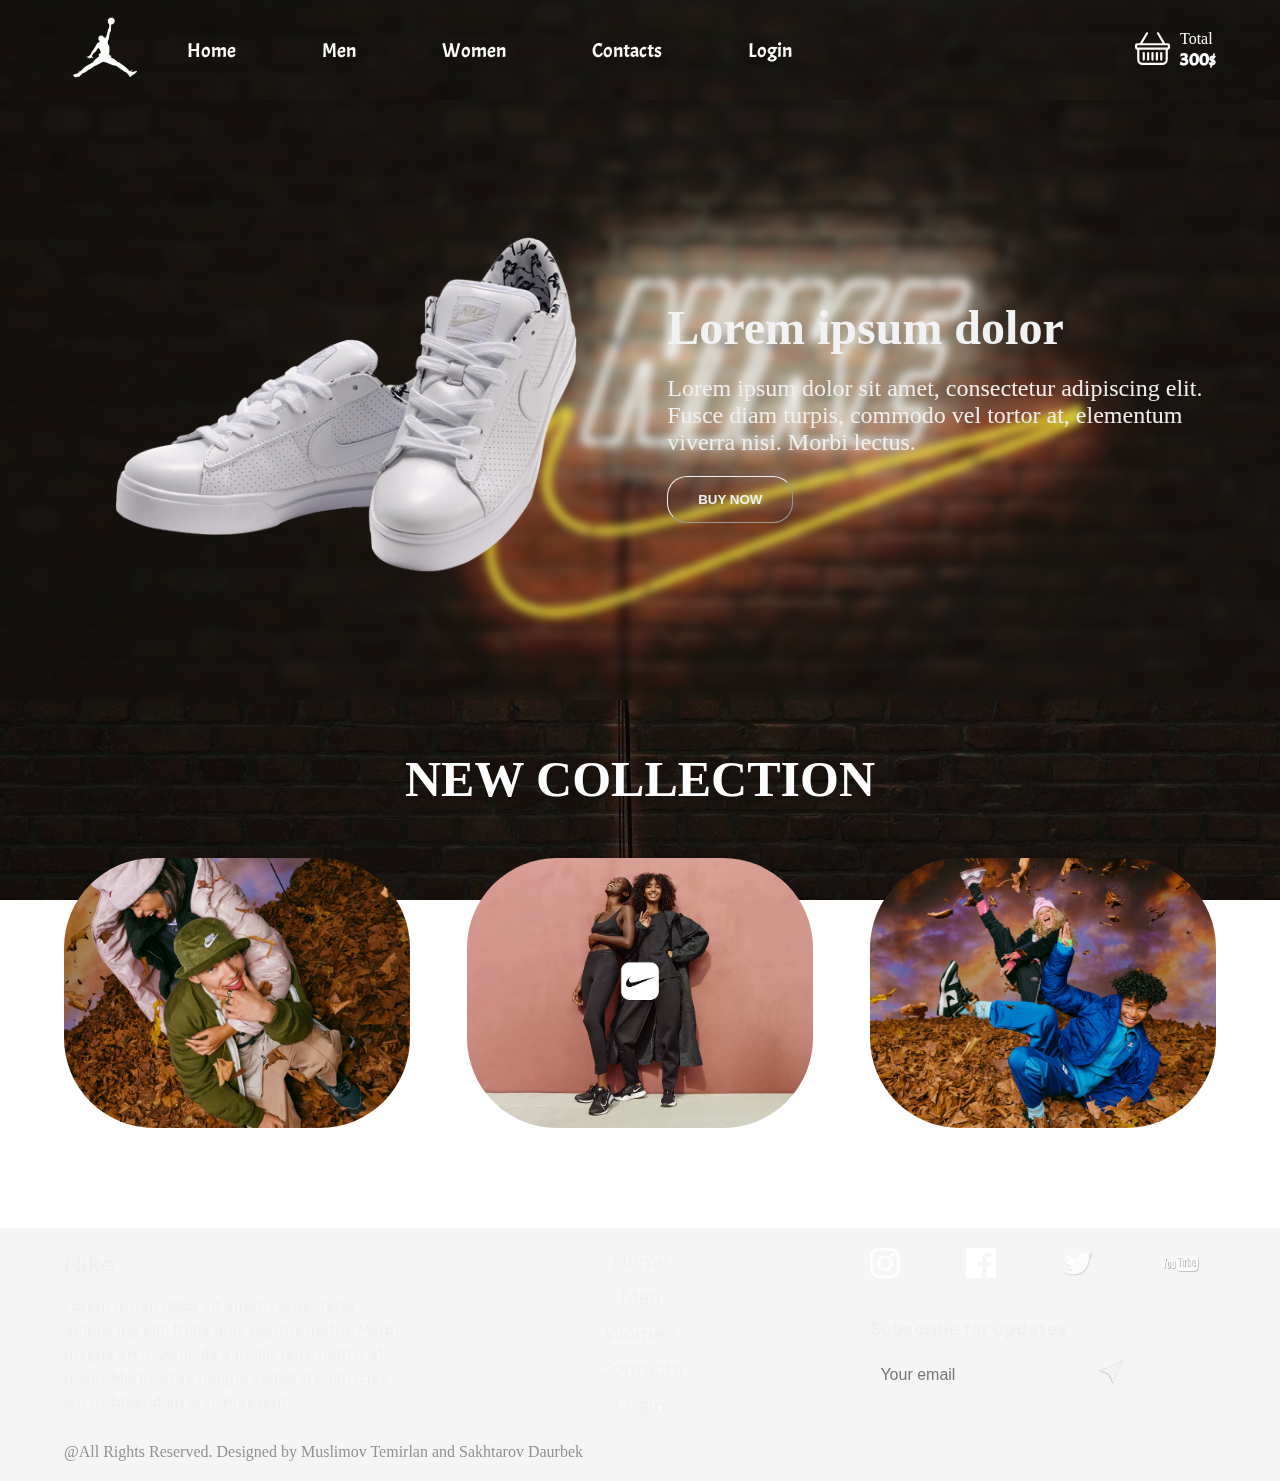
<file: index.html>
<!DOCTYPE html>
<html>
<head>
	<meta charset="utf-8">
	<meta name="viewport" content="width=device-width, initial-scale=1.0">
	<title>Nike</title>
	<link rel="stylesheet" type="text/css" href="styles/home.css">

	<!-- Fonts -->
	<link rel="preconnect" href="https://fonts.googleapis.com"> 
	<link rel="preconnect" href="https://fonts.gstatic.com" crossorigin> 
	<link href="https://fonts.googleapis.com/css2?family=Acme&display=swap" rel="stylesheet">
	<link rel="preconnect" href="https://fonts.googleapis.com"> 
	<link rel="preconnect" href="https://fonts.gstatic.com" crossorigin> 
	<link href="https://fonts.googleapis.com/css2?family=Kanit:ital,wght@0,100;0,200;0,300;0,400;0,500;0,600;0,700;0,800;0,900;1,100;1,200;1,300;1,400;1,500;1,600;1,700;1,900&display=swap" rel="stylesheet">
    <link rel="preconnect" href="https://fonts.googleapis.com"> 
    <link rel="preconnect" href="https://fonts.gstatic.com" crossorigin> 
    <link href="https://fonts.googleapis.com/css2?family=DM+Sans:ital,wght@0,400;0,500;1,400;1,500&family=Roboto&display=swap" rel="stylesheet">

</head>
<body>
     <div class="menuContainer">
     	   <nav>
     	   	    <div class="topMenu">
     	   	    	    		<img src="images/airjordanLogo.png" class="logoImg">
     	   	  		 	<div class="burgerMenu">
		     	    			 <svg xmlns="http://www.w3.org/2000/svg" width="25" height="25" fill="currentColor" class="bi bi-list" viewBox="0 0 16 16">
								  <path fill-rule="evenodd" d="M2.5 12a.5.5 0 0 1 .5-.5h10a.5.5 0 0 1 0 1H3a.5.5 0 0 1-.5-.5zm0-4a.5.5 0 0 1 .5-.5h10a.5.5 0 0 1 0 1H3a.5.5 0 0 1-.5-.5zm0-4a.5.5 0 0 1 .5-.5h10a.5.5 0 0 1 0 1H3a.5.5 0 0 1-.5-.5z"/>
							</svg>
						</div>

						<div class="basketTop">
			                     <svg xmlns="http://www.w3.org/2000/svg" width="35" height="35" fill="currentColor" class="bi bi-basket" viewBox="0 0 16 16">
			                      <path d="M5.757 1.071a.5.5 0 0 1 .172.686L3.383 6h9.234L10.07 1.757a.5.5 0 1 1 .858-.514L13.783 6H15a1 1 0 0 1 1 1v1a1 1 0 0 1-1 1v4.5a2.5 2.5 0 0 1-2.5 2.5h-9A2.5 2.5 0 0 1 1 13.5V9a1 1 0 0 1-1-1V7a1 1 0 0 1 1-1h1.217L5.07 1.243a.5.5 0 0 1 .686-.172zM2 9v4.5A1.5 1.5 0 0 0 3.5 15h9a1.5 1.5 0 0 0 1.5-1.5V9H2zM1 7v1h14V7H1zm3 3a.5.5 0 0 1 .5.5v3a.5.5 0 0 1-1 0v-3A.5.5 0 0 1 4 10zm2 0a.5.5 0 0 1 .5.5v3a.5.5 0 0 1-1 0v-3A.5.5 0 0 1 6 10zm2 0a.5.5 0 0 1 .5.5v3a.5.5 0 0 1-1 0v-3A.5.5 0 0 1 8 10zm2 0a.5.5 0 0 1 .5.5v3a.5.5 0 0 1-1 0v-3a.5.5 0 0 1 .5-.5zm2 0a.5.5 0 0 1 .5.5v3a.5.5 0 0 1-1 0v-3a.5.5 0 0 1 .5-.5z"/>
								</svg>
								<div class="totalDiv">
		                           		 <p class="total">Total</p>
		                            		<h2 class="totalPrice">300$</h2>
								</div>
     	    				</div>
				</div>
				
     	    	<ul class="navUl" id="navUlID">		
	     	   		<li><a href="#">Home</a></li>
	     	   		<li><a href="htmls/men.html">Men</a></li>
	     	   		<li><a href="htmls/women.html">Women</a></li>
	     	   		<li><a href="htmls/contacts.html">Contacts</a></li>
	     	   		<li><a href="htmls/login.html">Login</a></li>
     	    	</ul>
     	    	<div class="basket" id="bottomBasket">
	                     <svg xmlns="http://www.w3.org/2000/svg" width="35" height="35" fill="currentColor" class="bi bi-basket" viewBox="0 0 16 16">
	                      <path d="M5.757 1.071a.5.5 0 0 1 .172.686L3.383 6h9.234L10.07 1.757a.5.5 0 1 1 .858-.514L13.783 6H15a1 1 0 0 1 1 1v1a1 1 0 0 1-1 1v4.5a2.5 2.5 0 0 1-2.5 2.5h-9A2.5 2.5 0 0 1 1 13.5V9a1 1 0 0 1-1-1V7a1 1 0 0 1 1-1h1.217L5.07 1.243a.5.5 0 0 1 .686-.172zM2 9v4.5A1.5 1.5 0 0 0 3.5 15h9a1.5 1.5 0 0 0 1.5-1.5V9H2zM1 7v1h14V7H1zm3 3a.5.5 0 0 1 .5.5v3a.5.5 0 0 1-1 0v-3A.5.5 0 0 1 4 10zm2 0a.5.5 0 0 1 .5.5v3a.5.5 0 0 1-1 0v-3A.5.5 0 0 1 6 10zm2 0a.5.5 0 0 1 .5.5v3a.5.5 0 0 1-1 0v-3A.5.5 0 0 1 8 10zm2 0a.5.5 0 0 1 .5.5v3a.5.5 0 0 1-1 0v-3a.5.5 0 0 1 .5-.5zm2 0a.5.5 0 0 1 .5.5v3a.5.5 0 0 1-1 0v-3a.5.5 0 0 1 .5-.5z"/>
						</svg>
						<div class="totalDiv">
                            <p class="total">Total</p>
                            <h2 class="totalPrice">300$</h2>
						</div>
     	    	</div>
     	   </nav>
     </div>

     <div class="banner-background">
            <div class="banner">
                <img class="banner-image" src="images/banner_1.png">
                <div class="banner-info">
                    <h3>Lorem ipsum dolor</h3>
                    <p>Lorem ipsum dolor sit amet, consectetur adipiscing elit. Fusce diam turpis, commodo vel tortor at,
                        elementum
                        viverra nisi. Morbi lectus.</p>
                    <button class="banner-button">BUY NOW</button>
                </div>
            </div>
    </div>
    <div class = "collection-title">NEW COLLECTION</div>
    
    <div class="collection-container">
        <img src="images/collection1.jpg">
        <img src="images/collection3.jpg">
        <img src="images/collection2.jpg">
    </div>
     
      <footer>
        <div class="footer-top">
            <div class="footer-info">
                <h4>Nike</h4>
                <p>Lorem ipsum dolor sit amet, consectetur adipiscing elit. Nulla quis sagittis metus. Morbi magna arcu, vehicula a mollis quis, mattis at quam. Morbi vitae magna vulputate, ultricies leo in, bibendum orci. Praesent.</p>
            </div>
            <div class="footer-nav">
                <ul>
                    <li>
                        <a href="#">Home</a>
                    </li>
                    <li>
                        <a href="htmls/men.html">Men</a>
                    </li>
                    <li>
                        <a href="htmls/women.html">Women</a>
                    </li>
                    <li>
                        <a href="htmls/contacts.html">Contacts</a>
                    </li>
                    <li>
                        <a href="htmls/login.html">Login</a>
                    </li>
                </ul>
            </div>
            <div class="footer-links">
                <div class="socialNetworks">
                    <ul>
                        <li>
                            <a href="https://instagram.com/nike">
                                <img src="images/footer_instagram.png">
                            </a>
                        </li>
                        <li>
                            <a href="https://www.facebook.com/nike">
                                <img src="images/footer_facebook.png">
                            </a>
                        </li>
                        <li>
                            <a href="https://twitter.com/Nike">
                                <img src="images/footer_twitter.png">
                            </a>
                        </li>
                        <li>
                            <a href="https://www.youtube.com/user/nike">
                                <img src="images/footer_youtube.png">
                            </a>
                        </li>
                    </ul>
                </div>
                <div class="subscription">
                    <h4>Subscribe for updates</h4>
                    <form>
                        <input
                            class="email_input"
                            type="email"
                            placeholder="Your email"
                            required
                        >
                        <input class="btn-input" type="image" src="images/send_icon.png">
                    </form>
                </div>
            </div>
        </div>
        <div class="footer-bottom">
            <p>@All Rights Reserved. Designed by Muslimov Temirlan and Sakhtarov Daurbek</p>
        </div>
    </footer>

    <script type="text/javascript" src="js/index.js"></script>


</body>
</html>
</file>
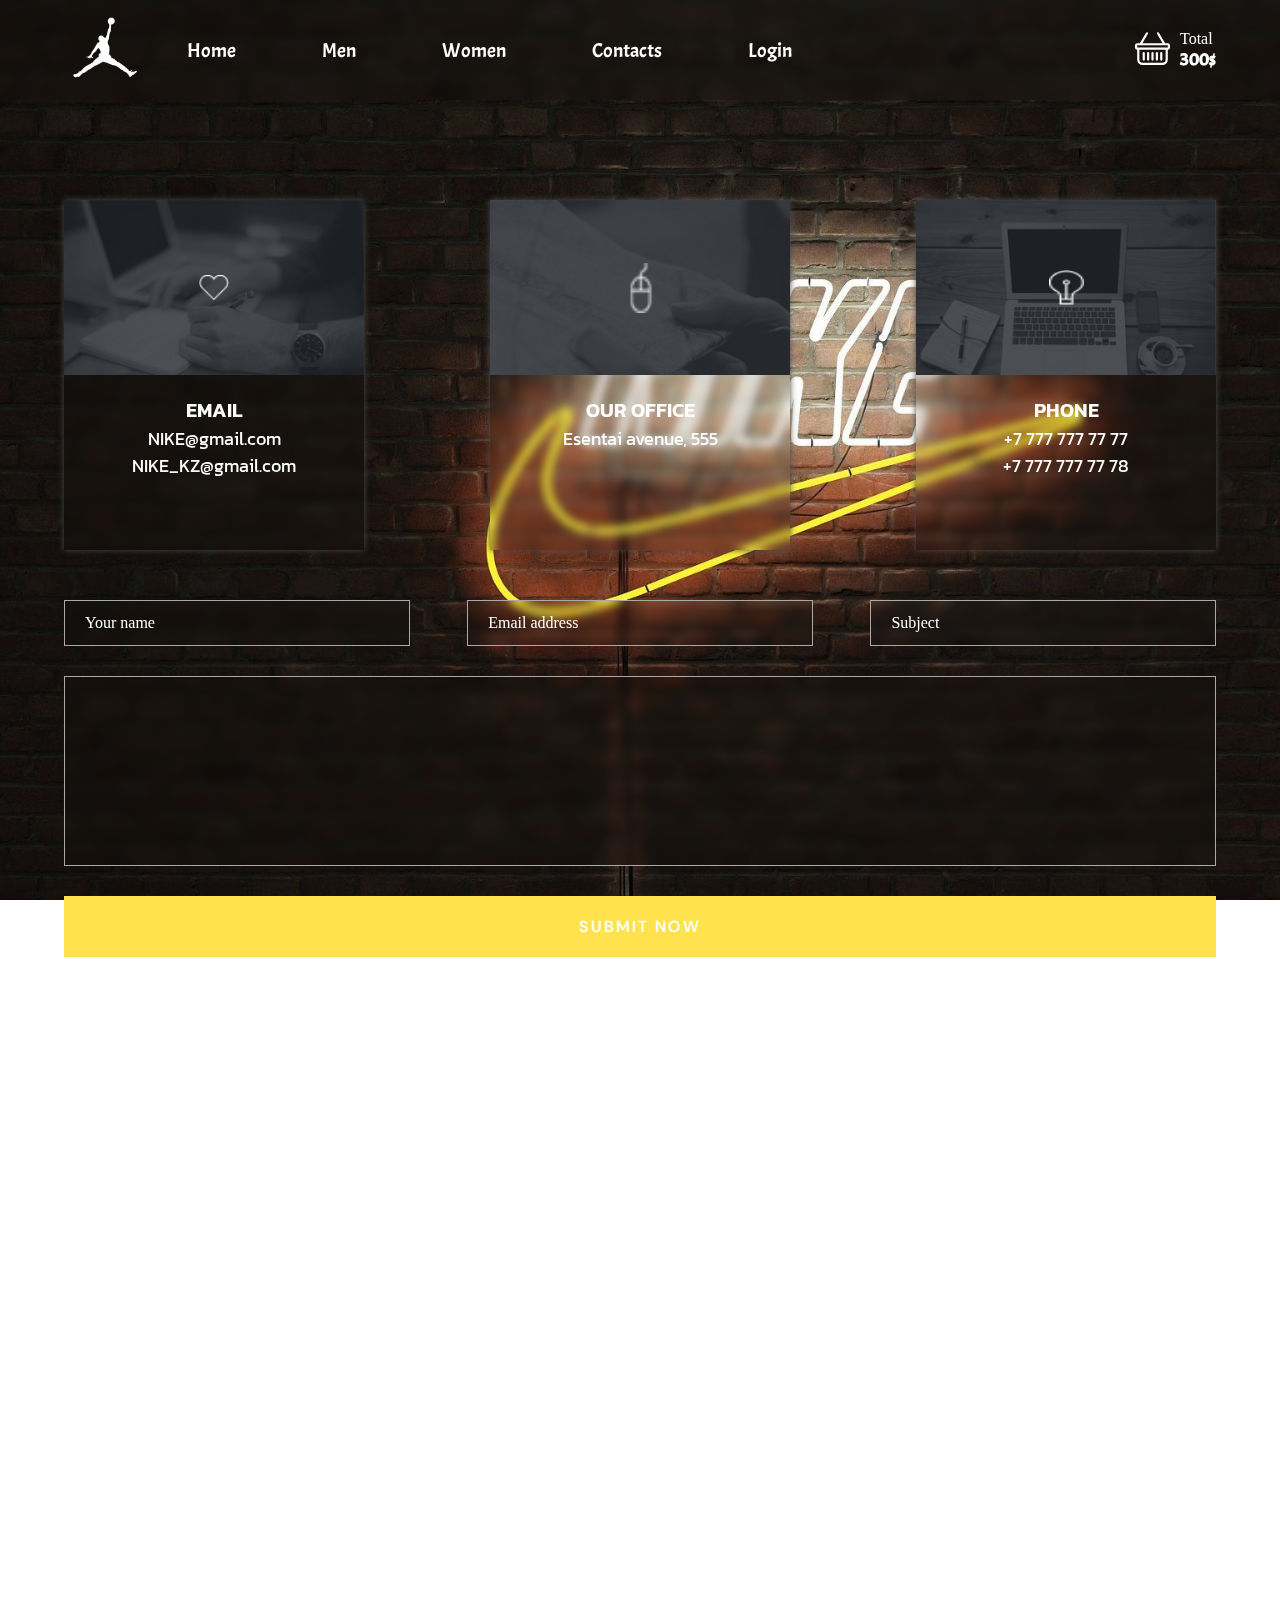
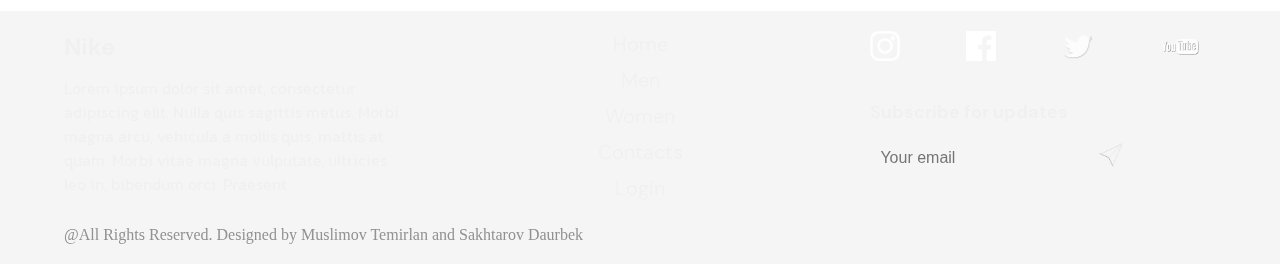
<file: htmls/contacts.html>
<!DOCTYPE html>
<html>
<head>
	<meta charset="utf-8">
	<meta name="viewport" content="width=device-width, initial-scale=1.0">
	<title>Nike</title>
	<link rel="stylesheet" type="text/css" href="../styles/contacts.css">

	<!-- Fonts -->
	<link rel="preconnect" href="https://fonts.googleapis.com"> 
	<link rel="preconnect" href="https://fonts.gstatic.com" crossorigin> 
	<link href="https://fonts.googleapis.com/css2?family=Acme&display=swap" rel="stylesheet">
	<link rel="preconnect" href="https://fonts.googleapis.com"> 
	<link rel="preconnect" href="https://fonts.gstatic.com" crossorigin> 
	<link href="https://fonts.googleapis.com/css2?family=Kanit:ital,wght@0,100;0,200;0,300;0,400;0,500;0,600;0,700;0,800;0,900;1,100;1,200;1,300;1,400;1,500;1,600;1,700;1,900&display=swap" rel="stylesheet">
    <link rel="preconnect" href="https://fonts.googleapis.com"> 
    <link rel="preconnect" href="https://fonts.gstatic.com" crossorigin> 
    <link href="https://fonts.googleapis.com/css2?family=DM+Sans:ital,wght@0,400;0,500;1,400;1,500&family=Roboto&display=swap" rel="stylesheet">

</head>
<body>
     <div class="menuContainer">
     	   <nav>
     	   	    <div class="topMenu">
     	   	    	    		<img src="../images/airjordanLogo.png" class="logoImg">
     	   	  		 	<div class="burgerMenu">
		     	    			 <svg xmlns="http://www.w3.org/2000/svg" width="25" height="25" fill="currentColor" class="bi bi-list" viewBox="0 0 16 16">
								  <path fill-rule="evenodd" d="M2.5 12a.5.5 0 0 1 .5-.5h10a.5.5 0 0 1 0 1H3a.5.5 0 0 1-.5-.5zm0-4a.5.5 0 0 1 .5-.5h10a.5.5 0 0 1 0 1H3a.5.5 0 0 1-.5-.5zm0-4a.5.5 0 0 1 .5-.5h10a.5.5 0 0 1 0 1H3a.5.5 0 0 1-.5-.5z"/>
							</svg>
						</div>

						<div class="basketTop">
			                     <svg xmlns="http://www.w3.org/2000/svg" width="35" height="35" fill="currentColor" class="bi bi-basket" viewBox="0 0 16 16">
			                      <path d="M5.757 1.071a.5.5 0 0 1 .172.686L3.383 6h9.234L10.07 1.757a.5.5 0 1 1 .858-.514L13.783 6H15a1 1 0 0 1 1 1v1a1 1 0 0 1-1 1v4.5a2.5 2.5 0 0 1-2.5 2.5h-9A2.5 2.5 0 0 1 1 13.5V9a1 1 0 0 1-1-1V7a1 1 0 0 1 1-1h1.217L5.07 1.243a.5.5 0 0 1 .686-.172zM2 9v4.5A1.5 1.5 0 0 0 3.5 15h9a1.5 1.5 0 0 0 1.5-1.5V9H2zM1 7v1h14V7H1zm3 3a.5.5 0 0 1 .5.5v3a.5.5 0 0 1-1 0v-3A.5.5 0 0 1 4 10zm2 0a.5.5 0 0 1 .5.5v3a.5.5 0 0 1-1 0v-3A.5.5 0 0 1 6 10zm2 0a.5.5 0 0 1 .5.5v3a.5.5 0 0 1-1 0v-3A.5.5 0 0 1 8 10zm2 0a.5.5 0 0 1 .5.5v3a.5.5 0 0 1-1 0v-3a.5.5 0 0 1 .5-.5zm2 0a.5.5 0 0 1 .5.5v3a.5.5 0 0 1-1 0v-3a.5.5 0 0 1 .5-.5z"/>
								</svg>
								<div class="totalDiv">
		                           		 <p class="total">Total</p>
		                            		<h2 class="totalPrice">300$</h2>
								</div>
     	    				</div>
				</div>
				
     	    	<ul class="navUl" id="navUlID">		
	     	   		<li><a href="../index.html">Home</a></li>
	     	   		<li><a href="men.html">Men</a></li>
	     	   		<li><a href="women.html">Women</a></li>
	     	   		<li><a href="contacts.html">Contacts</a></li>
	     	   		<li><a href="login.html">Login</a></li>
     	    	</ul>
     	    	<div class="basket" id="bottomBasket">
	                     <svg xmlns="http://www.w3.org/2000/svg" width="35" height="35" fill="currentColor" class="bi bi-basket" viewBox="0 0 16 16">
	                      <path d="M5.757 1.071a.5.5 0 0 1 .172.686L3.383 6h9.234L10.07 1.757a.5.5 0 1 1 .858-.514L13.783 6H15a1 1 0 0 1 1 1v1a1 1 0 0 1-1 1v4.5a2.5 2.5 0 0 1-2.5 2.5h-9A2.5 2.5 0 0 1 1 13.5V9a1 1 0 0 1-1-1V7a1 1 0 0 1 1-1h1.217L5.07 1.243a.5.5 0 0 1 .686-.172zM2 9v4.5A1.5 1.5 0 0 0 3.5 15h9a1.5 1.5 0 0 0 1.5-1.5V9H2zM1 7v1h14V7H1zm3 3a.5.5 0 0 1 .5.5v3a.5.5 0 0 1-1 0v-3A.5.5 0 0 1 4 10zm2 0a.5.5 0 0 1 .5.5v3a.5.5 0 0 1-1 0v-3A.5.5 0 0 1 6 10zm2 0a.5.5 0 0 1 .5.5v3a.5.5 0 0 1-1 0v-3A.5.5 0 0 1 8 10zm2 0a.5.5 0 0 1 .5.5v3a.5.5 0 0 1-1 0v-3a.5.5 0 0 1 .5-.5zm2 0a.5.5 0 0 1 .5.5v3a.5.5 0 0 1-1 0v-3a.5.5 0 0 1 .5-.5z"/>
						</svg>
						<div class="totalDiv">
                            <p class="total">Total</p>
                            <h2 class="totalPrice">300$</h2>
						</div>
     	    	</div>
     	   </nav>
     </div>
   
       <div class="contactsContainer">
          <div class="insideContainer">
               <div class="contacts3Divs">
                            <div class="divCont">
                                    <div  class="imgDiv imgDiv1"><img src="../images/1.png" width="30px" height="25px"></div>
                                    <div  class="textDiv">
                                        <h2>EMAIL</h2>
                                        <p>NIKE@gmail.com</p>
                                        <p>NIKE_KZ@gmail.com</p>
                                    </div>
                             </div>
                             <div class="divCont">
                                     <div class="imgDiv imgDiv2"><img src="../images/2.png" height="50px" width="50px"></div>
                                        <div class="textDiv">
                                           <h2>OUR OFFICE</h2>
                                           <p>Esentai avenue, 555</p>
                                        </div>
                             </div>
                             <div class="divCont">
                                      <div  class="imgDiv imgDiv3"><img src="../images/3.png" width="35px" height="35px"></div>
                                        <div  class="textDiv">
                                            <h2>PHONE</h2>
                                            <p>+7 777 777 77 77</p>
                                            <p>+7 777 777 77 78</p>
                                        </div>
                            </div>
               </div>
               <div class="formDiv">
                    <form>
                            <div class="first">
                                <input type="textfield" name="" class="block1" placeholder="Your name">
                                <input type="textfield" name="" class="block1" placeholder="Email address">
                                <input type="textfield" name="" class="block1" placeholder="Subject">
                            </div>
                            <textarea type="textarea" name="" id="Second"></textarea>
                            <input type="submit" value="SUBMIT NOW" name="" id="ButtonLast">
                    </form>
               </div>
               <div class="mapDiv">
                   <iframe src="https://www.google.com/maps/embed?pb=!1m18!1m12!1m3!1d23251.945890683823!2d76.92553147653265!3d43.241083529558374!2m3!1f0!2f0!3f0!3m2!1i1024!2i768!4f13.1!3m3!1m2!1s0x38836f02728a4313%3A0xadd455a680d4f906!2sNike!5e0!3m2!1sen!2skz!4v1633584824064!5m2!1sen!2skz" width="100%" height="450" style="border:0;" allowfullscreen="" loading="lazy"></iframe>
               </div>
          </div>
     </div>

      <footer>
        <div class="footer-top">
            <div class="footer-info">
                <h4>Nike</h4>
                <p>Lorem ipsum dolor sit amet, consectetur adipiscing elit. Nulla quis sagittis metus. Morbi magna arcu, vehicula a mollis quis, mattis at quam. Morbi vitae magna vulputate, ultricies leo in, bibendum orci. Praesent.</p>
            </div>
            <div class="footer-nav">
                <ul>
                    <li>
                        <a href="../index.html">Home</a>
                    </li>
                    <li>
                        <a href="men.html">Men</a>
                    </li>
                    <li>
                        <a href="women.html">Women</a>
                    </li>
                    <li>
                        <a href="contacts.html">Contacts</a>
                    </li>
                    <li>
                        <a href="login.html">Login</a>
                    </li>
                </ul>
            </div>
            <div class="footer-links">
                <div class="socialNetworks">
                    <ul>
                        <li>
                            <a href="https://instagram.com/nike">
                                <img src="../images/footer_instagram.png">
                            </a>
                        </li>
                        <li>
                            <a href="https://www.facebook.com/nike">
                                <img src="../images/footer_facebook.png">
                            </a>
                        </li>
                        <li>
                            <a href="https://twitter.com/Nike">
                                <img src="../images/footer_twitter.png">
                            </a>
                        </li>
                        <li>
                            <a href="https://www.youtube.com/user/nike">
                                <img src="../images/footer_youtube.png">
                            </a>
                        </li>
                    </ul>
                </div>
                <div class="subscription">
                    <h4>Subscribe for updates</h4>
                    <form>
                        <input
                            class="email_input"
                            type="email"
                            placeholder="Your email"
                            required
                        >
                        <input class="btn-input" type="image" src="../images/send_icon.png">
                    </form>
                </div>
            </div>
        </div>
        <div class="footer-bottom">
            <p>@All Rights Reserved. Designed by Muslimov Temirlan and Sakhtarov Daurbek</p>
        </div>
    </footer>

    <script type="text/javascript" src="../js/index.js"></script>


</body>
</html>
</file>
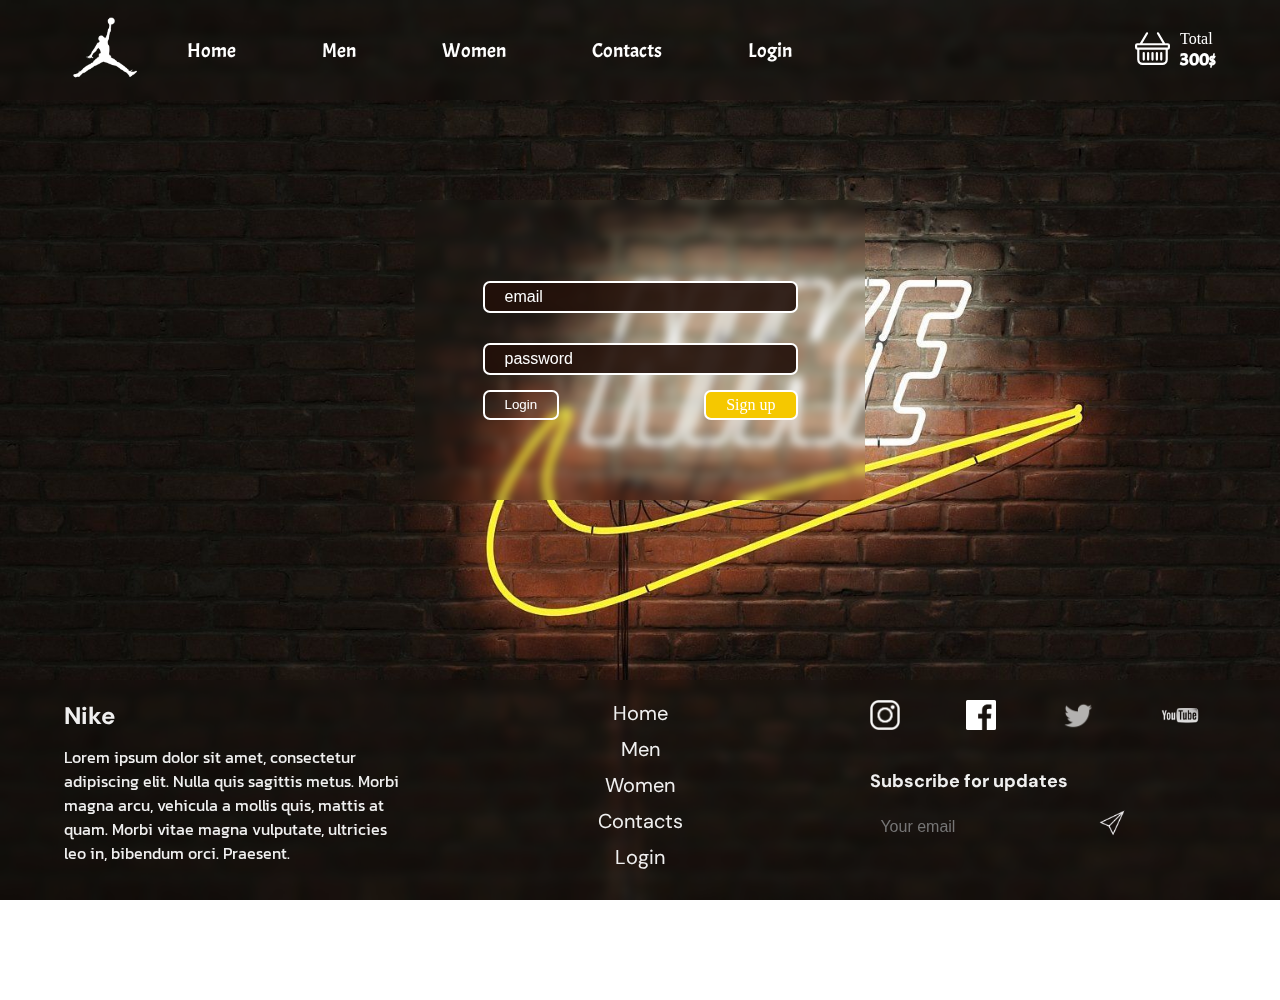
<file: htmls/login.html>
<!DOCTYPE html>
<html>
<head>
	<meta charset="utf-8">
	<meta name="viewport" content="width=device-width, initial-scale=1.0">
	<title>Nike</title>
	<link rel="stylesheet" type="text/css" href="../styles/login.css">

     <link href="https://cdn.jsdelivr.net/npm/bootstrap@5.1.2/dist/css/bootstrap.min.css" rel="stylesheet" integrity="sha384-uWxY/CJNBR+1zjPWmfnSnVxwRheevXITnMqoEIeG1LJrdI0GlVs/9cVSyPYXdcSF" crossorigin="anonymous">

	<!-- Fonts -->
	<link rel="preconnect" href="https://fonts.googleapis.com"> 
	<link rel="preconnect" href="https://fonts.gstatic.com" crossorigin> 
	<link href="https://fonts.googleapis.com/css2?family=Acme&display=swap" rel="stylesheet">
	<link rel="preconnect" href="https://fonts.googleapis.com"> 
	<link rel="preconnect" href="https://fonts.gstatic.com" crossorigin> 
	<link href="https://fonts.googleapis.com/css2?family=Kanit:ital,wght@0,100;0,200;0,300;0,400;0,500;0,600;0,700;0,800;0,900;1,100;1,200;1,300;1,400;1,500;1,600;1,700;1,900&display=swap" rel="stylesheet">
    <link rel="preconnect" href="https://fonts.googleapis.com"> 
    <link rel="preconnect" href="https://fonts.gstatic.com" crossorigin> 
    <link href="https://fonts.googleapis.com/css2?family=DM+Sans:ital,wght@0,400;0,500;1,400;1,500&family=Roboto&display=swap" rel="stylesheet">

</head>
<body>
     <div class="menuContainer">
     	   <nav>
     	   	    <div class="topMenu">
     	   	    	    		<img src="../images/airjordanLogo.png" class="logoImg">
     	   	  		 	<div class="burgerMenu">
		     	    			 <svg xmlns="http://www.w3.org/2000/svg" width="25" height="25" fill="currentColor" class="bi bi-list" viewBox="0 0 16 16">
								  <path fill-rule="evenodd" d="M2.5 12a.5.5 0 0 1 .5-.5h10a.5.5 0 0 1 0 1H3a.5.5 0 0 1-.5-.5zm0-4a.5.5 0 0 1 .5-.5h10a.5.5 0 0 1 0 1H3a.5.5 0 0 1-.5-.5zm0-4a.5.5 0 0 1 .5-.5h10a.5.5 0 0 1 0 1H3a.5.5 0 0 1-.5-.5z"/>
							</svg>
						</div>

						<div class="basketTop">
			                     <svg xmlns="http://www.w3.org/2000/svg" width="35" height="35" fill="currentColor" class="bi bi-basket" viewBox="0 0 16 16">
			                      <path d="M5.757 1.071a.5.5 0 0 1 .172.686L3.383 6h9.234L10.07 1.757a.5.5 0 1 1 .858-.514L13.783 6H15a1 1 0 0 1 1 1v1a1 1 0 0 1-1 1v4.5a2.5 2.5 0 0 1-2.5 2.5h-9A2.5 2.5 0 0 1 1 13.5V9a1 1 0 0 1-1-1V7a1 1 0 0 1 1-1h1.217L5.07 1.243a.5.5 0 0 1 .686-.172zM2 9v4.5A1.5 1.5 0 0 0 3.5 15h9a1.5 1.5 0 0 0 1.5-1.5V9H2zM1 7v1h14V7H1zm3 3a.5.5 0 0 1 .5.5v3a.5.5 0 0 1-1 0v-3A.5.5 0 0 1 4 10zm2 0a.5.5 0 0 1 .5.5v3a.5.5 0 0 1-1 0v-3A.5.5 0 0 1 6 10zm2 0a.5.5 0 0 1 .5.5v3a.5.5 0 0 1-1 0v-3A.5.5 0 0 1 8 10zm2 0a.5.5 0 0 1 .5.5v3a.5.5 0 0 1-1 0v-3a.5.5 0 0 1 .5-.5zm2 0a.5.5 0 0 1 .5.5v3a.5.5 0 0 1-1 0v-3a.5.5 0 0 1 .5-.5z"/>
								</svg>
								<div class="totalDiv">
		                           		 <p class="total">Total</p>
		                            		<h2 class="totalPrice">300$</h2>
								</div>
     	    				</div>
				</div>
				
     	    	<ul class="navUl" id="navUlID">		
	     	   		<li><a href="../index.html">Home</a></li>
	     	   		<li><a href="men.html">Men</a></li>
	     	   		<li><a href="women.html">Women</a></li>
	     	   		<li><a href="contacts.html">Contacts</a></li>
	     	   		<li><a href="login.html">Login</a></li>
     	    	</ul>
     	    	<div class="basket" id="bottomBasket">
	                     <svg xmlns="http://www.w3.org/2000/svg" width="35" height="35" fill="currentColor" class="bi bi-basket" viewBox="0 0 16 16">
	                      <path d="M5.757 1.071a.5.5 0 0 1 .172.686L3.383 6h9.234L10.07 1.757a.5.5 0 1 1 .858-.514L13.783 6H15a1 1 0 0 1 1 1v1a1 1 0 0 1-1 1v4.5a2.5 2.5 0 0 1-2.5 2.5h-9A2.5 2.5 0 0 1 1 13.5V9a1 1 0 0 1-1-1V7a1 1 0 0 1 1-1h1.217L5.07 1.243a.5.5 0 0 1 .686-.172zM2 9v4.5A1.5 1.5 0 0 0 3.5 15h9a1.5 1.5 0 0 0 1.5-1.5V9H2zM1 7v1h14V7H1zm3 3a.5.5 0 0 1 .5.5v3a.5.5 0 0 1-1 0v-3A.5.5 0 0 1 4 10zm2 0a.5.5 0 0 1 .5.5v3a.5.5 0 0 1-1 0v-3A.5.5 0 0 1 6 10zm2 0a.5.5 0 0 1 .5.5v3a.5.5 0 0 1-1 0v-3A.5.5 0 0 1 8 10zm2 0a.5.5 0 0 1 .5.5v3a.5.5 0 0 1-1 0v-3a.5.5 0 0 1 .5-.5zm2 0a.5.5 0 0 1 .5.5v3a.5.5 0 0 1-1 0v-3a.5.5 0 0 1 .5-.5z"/>
						</svg>
						<div class="totalDiv">
                            <p class="total">Total</p>
                            <h2 class="totalPrice">300$</h2>
						</div>
     	    	</div>
     	   </nav>
     </div>
 
     <div class="divContainer">
     	 <form class="formClass">
     	 	  	   <input type="email" name="" placeholder="email" class="email">
     	 	  	   <input type="password" name="" placeholder="password">

     	 	  	   <div class="formDiv">
     	 	  	   	   <button>Login</button>
     	 	  	   	   <a href="signup.html">Sign up</a>
     	 	  	   </div>
     	 </form>
     </div>

     <footer>
        <div class="footer-top">
            <div class="footer-info">
                <h4>Nike</h4>
                <p>Lorem ipsum dolor sit amet, consectetur adipiscing elit. Nulla quis sagittis metus. Morbi magna arcu, vehicula a mollis quis, mattis at quam. Morbi vitae magna vulputate, ultricies leo in, bibendum orci. Praesent.</p>
            </div>
            <div class="footer-nav">
                <ul>
                    <li>
                        <a href="../index.html">Home</a>
                    </li>
                    <li>
                        <a href="men.html">Men</a>
                    </li>
                    <li>
                        <a href="women.html">Women</a>
                    </li>
                    <li>
                        <a href="contacts.html">Contacts</a>
                    </li>
                    <li>
                        <a href="login.html">Login</a>
                    </li>
                </ul>
            </div>
            <div class="footer-links">
                <div class="socialNetworks">
                    <ul>
                        <li>
                            <a href="https://instagram.com/nike">
                                <img src="../images/footer_instagram.png">
                            </a>
                        </li>
                        <li>
                            <a href="https://www.facebook.com/nike">
                                <img src="../images/footer_facebook.png">
                            </a>
                        </li>
                        <li>
                            <a href="https://twitter.com/Nike">
                                <img src="../images/footer_twitter.png">
                            </a>
                        </li>
                        <li>
                            <a href="https://www.youtube.com/user/nike">
                                <img src="../images/footer_youtube.png">
                            </a>
                        </li>
                    </ul>
                </div>
                <div class="subscription">
                    <h4>Subscribe for updates</h4>
                    <form>
                        <input
                            class="email_input"
                            type="email"
                            placeholder="Your email"
                            required
                        >
                        <input class="btn-input" type="image" src="../images/send_icon.png">
                    </form>
                </div>
            </div>
        </div>
        <div class="footer-bottom">
            <p>@All Rights Reserved. Designed by Muslimov Temirlan and Sakhtarov Daurbek</p>
        </div>
    </footer>

    <script type="text/javascript" src="../js/index.js"></script>


</body>
</html>
</file>
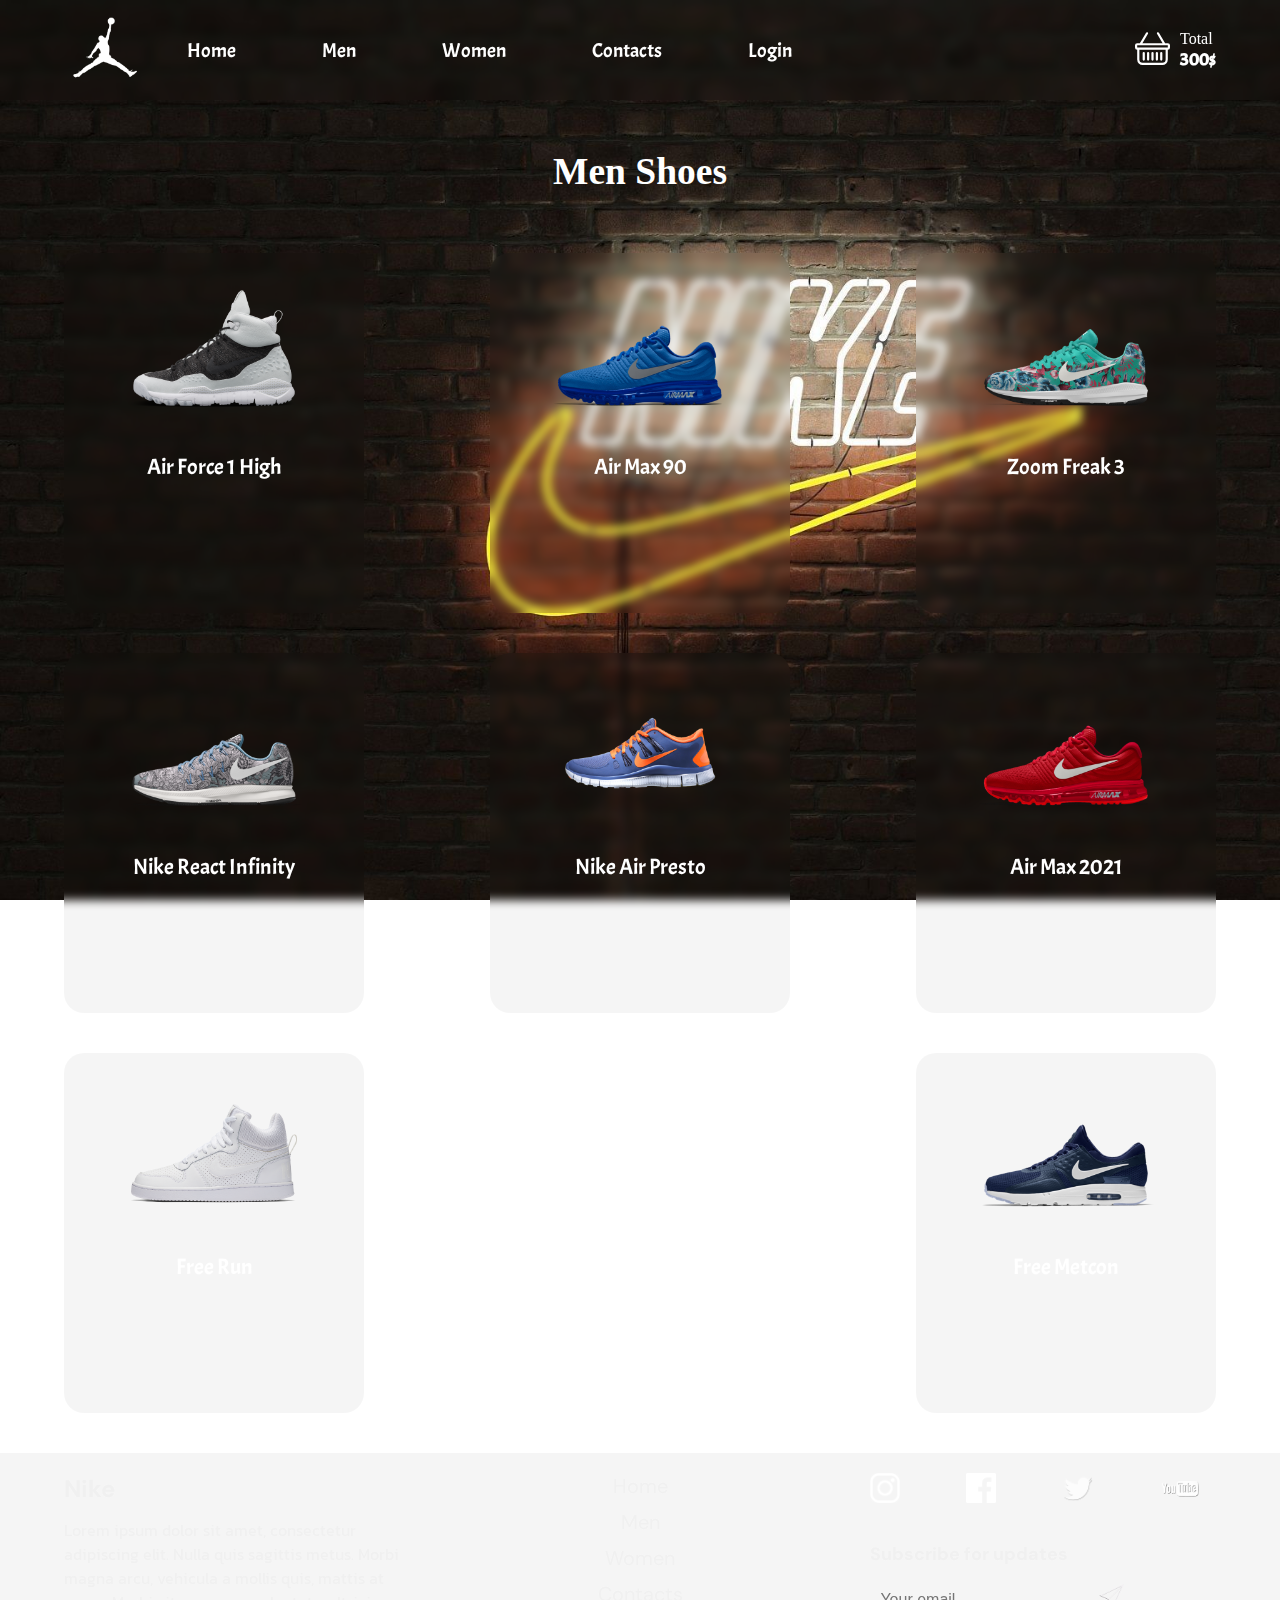
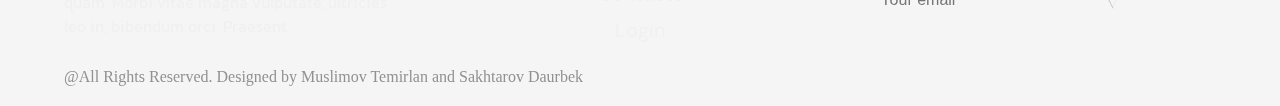
<file: htmls/men.html>
<!DOCTYPE html>
<html>
<head>
	<meta charset="utf-8">
	<meta name="viewport" content="width=device-width, initial-scale=1.0">
	<title>Nike</title>
	<link rel="stylesheet" type="text/css" href="../styles/men.css">

	<!-- Fonts -->
	<link rel="preconnect" href="https://fonts.googleapis.com"> 
	<link rel="preconnect" href="https://fonts.gstatic.com" crossorigin> 
	<link href="https://fonts.googleapis.com/css2?family=Acme&display=swap" rel="stylesheet">
	<link rel="preconnect" href="https://fonts.googleapis.com"> 
	<link rel="preconnect" href="https://fonts.gstatic.com" crossorigin> 
	<link href="https://fonts.googleapis.com/css2?family=Kanit:ital,wght@0,100;0,200;0,300;0,400;0,500;0,600;0,700;0,800;0,900;1,100;1,200;1,300;1,400;1,500;1,600;1,700;1,900&display=swap" rel="stylesheet">
    <link rel="preconnect" href="https://fonts.googleapis.com"> 
    <link rel="preconnect" href="https://fonts.gstatic.com" crossorigin> 
    <link href="https://fonts.googleapis.com/css2?family=DM+Sans:ital,wght@0,400;0,500;1,400;1,500&family=Roboto&display=swap" rel="stylesheet">

</head>
<body>
     <div class="menuContainer">
     	   <nav>
     	   	    <div class="topMenu">
     	   	    	    		<img src="../images/airjordanLogo.png" class="logoImg">
     	   	  		 	<div class="burgerMenu">
		     	    			 <svg xmlns="http://www.w3.org/2000/svg" width="25" height="25" fill="currentColor" class="bi bi-list" viewBox="0 0 16 16">
								  <path fill-rule="evenodd" d="M2.5 12a.5.5 0 0 1 .5-.5h10a.5.5 0 0 1 0 1H3a.5.5 0 0 1-.5-.5zm0-4a.5.5 0 0 1 .5-.5h10a.5.5 0 0 1 0 1H3a.5.5 0 0 1-.5-.5zm0-4a.5.5 0 0 1 .5-.5h10a.5.5 0 0 1 0 1H3a.5.5 0 0 1-.5-.5z"/>
							</svg>
						</div>

						<div class="basketTop">
			                     <svg xmlns="http://www.w3.org/2000/svg" width="35" height="35" fill="currentColor" class="bi bi-basket" viewBox="0 0 16 16">
			                      <path d="M5.757 1.071a.5.5 0 0 1 .172.686L3.383 6h9.234L10.07 1.757a.5.5 0 1 1 .858-.514L13.783 6H15a1 1 0 0 1 1 1v1a1 1 0 0 1-1 1v4.5a2.5 2.5 0 0 1-2.5 2.5h-9A2.5 2.5 0 0 1 1 13.5V9a1 1 0 0 1-1-1V7a1 1 0 0 1 1-1h1.217L5.07 1.243a.5.5 0 0 1 .686-.172zM2 9v4.5A1.5 1.5 0 0 0 3.5 15h9a1.5 1.5 0 0 0 1.5-1.5V9H2zM1 7v1h14V7H1zm3 3a.5.5 0 0 1 .5.5v3a.5.5 0 0 1-1 0v-3A.5.5 0 0 1 4 10zm2 0a.5.5 0 0 1 .5.5v3a.5.5 0 0 1-1 0v-3A.5.5 0 0 1 6 10zm2 0a.5.5 0 0 1 .5.5v3a.5.5 0 0 1-1 0v-3A.5.5 0 0 1 8 10zm2 0a.5.5 0 0 1 .5.5v3a.5.5 0 0 1-1 0v-3a.5.5 0 0 1 .5-.5zm2 0a.5.5 0 0 1 .5.5v3a.5.5 0 0 1-1 0v-3a.5.5 0 0 1 .5-.5z"/>
								</svg>
								<div class="totalDiv">
		                           		 <p class="total">Total</p>
		                            		<h2 class="totalPrice">300$</h2>
								</div>
     	    				</div>
				</div>
				
     	    	<ul class="navUl" id="navUlID">		
	     	   		<li><a href="../index.html">Home</a></li>
	     	   		<li><a href="men.html">Men</a></li>
	     	   		<li><a href="women.html">Women</a></li>
	     	   		<li><a href="contacts.html">Contacts</a></li>
	     	   		<li><a href="login.html">Login</a></li>
     	    	</ul>
     	    	<div class="basket" id="bottomBasket">
	                     <svg xmlns="http://www.w3.org/2000/svg" width="35" height="35" fill="currentColor" class="bi bi-basket" viewBox="0 0 16 16">
	                      <path d="M5.757 1.071a.5.5 0 0 1 .172.686L3.383 6h9.234L10.07 1.757a.5.5 0 1 1 .858-.514L13.783 6H15a1 1 0 0 1 1 1v1a1 1 0 0 1-1 1v4.5a2.5 2.5 0 0 1-2.5 2.5h-9A2.5 2.5 0 0 1 1 13.5V9a1 1 0 0 1-1-1V7a1 1 0 0 1 1-1h1.217L5.07 1.243a.5.5 0 0 1 .686-.172zM2 9v4.5A1.5 1.5 0 0 0 3.5 15h9a1.5 1.5 0 0 0 1.5-1.5V9H2zM1 7v1h14V7H1zm3 3a.5.5 0 0 1 .5.5v3a.5.5 0 0 1-1 0v-3A.5.5 0 0 1 4 10zm2 0a.5.5 0 0 1 .5.5v3a.5.5 0 0 1-1 0v-3A.5.5 0 0 1 6 10zm2 0a.5.5 0 0 1 .5.5v3a.5.5 0 0 1-1 0v-3A.5.5 0 0 1 8 10zm2 0a.5.5 0 0 1 .5.5v3a.5.5 0 0 1-1 0v-3a.5.5 0 0 1 .5-.5zm2 0a.5.5 0 0 1 .5.5v3a.5.5 0 0 1-1 0v-3a.5.5 0 0 1 .5-.5z"/>
						</svg>
						<div class="totalDiv">
                            <p class="total">Total</p>
                            <h2 class="totalPrice">300$</h2>
						</div>
     	    	</div>
     	   </nav>
     </div>
   
     <div class="itemsContainer">
     	<div class="h1Container">
     		<h2 class="menH1">Men Shoes</h2>
     	</div>
     	<div class="items">
     		 <div class="item">
     		 	<img src="../images/shoes/shoe1.png" class="itemsImg">
     		 	<div class="shoesName">Air Force 1 High</div>
     		 	<div class="shoesInfo" style="display:none">
     		 		<p class="shoesNameP">Air Force 1 High</p>
     		 		<p class="price">200$</p>
     		 		<div class="sizes">
     		 			<span>size:</span>
     		 			<div class="size">40</div>
     		 			<div class="size">41</div>
     		 			<div class="size">42</div>
     		 			<div class="size">43</div>
     		 		</div>
     		 		<a href="#" class="addToCart">Add to cart</a>
     		 	</div>
     		 </div>
     		 <div class="item">
     		 	<img src="../images/shoes/shoe2.png" class="itemsImg">
     		 	<div class="shoesName">Air Max 90</div>
     		 	<div class="shoesInfo" style="display:none">
     		 		<p class="shoesNameP">Air Max 90</p>
     		 		<p class="price">150$</p>
     		 		<div class="sizes">
     		 			<span>size:</span>
     		 			<div class="size">40</div>
     		 			<div class="size">41</div>
     		 			<div class="size">42</div>
     		 			<div class="size">43</div>
     		 		</div>
     		 		<a href="#" class="addToCart">Add to cart</a>
     		 	</div>
     		 </div>
     		 <div class="item">
     		 	<img src="../images/shoes/shoe9.png" class="itemsImg">
     		 	<div class="shoesName">Zoom Freak 3</div>
     		 	<div class="shoesInfo" style="display:none">
     		 		<p class="shoesNameP">Zoom Freak 3</p>
     		 		<p class="price">170$</p>
     		 		<div class="sizes">
     		 			<span>size:</span>
     		 			<div class="size">40</div>
     		 			<div class="size">41</div>
     		 			<div class="size">42</div>
     		 			<div class="size">43</div>
     		 		</div>
     		 		<a href="#" class="addToCart">Add to cart</a>
     		 	</div>
     		 </div>
     		 <div class="item">
     		 	<img src="../images/shoes/shoe4.png" class="itemsImg">
     		 	<div class="shoesName">Nike React Infinity</div>
     		 	<div class="shoesInfo" style="display:none">
     		 		<p class="shoesNameP">Nike React Infinity</p>
     		 		<p class="price">165$</p>
     		 		<div class="sizes">
     		 			<span>size:</span>
     		 			<div class="size">40</div>
     		 			<div class="size">41</div>
     		 			<div class="size">42</div>
     		 			<div class="size">43</div>
     		 		</div>
     		 		<a href="#" class="addToCart">Add to cart</a>
     		 	</div>
     		 </div>
     		 <div class="item">
     		 	<img src="../images/shoes/shoe5.png" class="itemsImg">
     		 	<div class="shoesName">Nike Air Presto</div>
     		 	<div class="shoesInfo" style="display:none">
     		 		<p class="shoesNameP">Nike Air Presto</p>
     		 		<p class="price">100$</p>
     		 		<div class="sizes">
     		 			<span>size:</span>
     		 			<div class="size">40</div>
     		 			<div class="size">41</div>
     		 			<div class="size">42</div>
     		 			<div class="size">43</div>
     		 		</div>
     		 		<a href="#" class="addToCart">Add to cart</a>
     		 	</div>
     		 </div>
     		 <div class="item">
     		 	<img src="../images/shoes/shoe14.png" class="itemsImg">
     		 	<div class="shoesName">Air Max 2021</div>
     		 	<div class="shoesInfo" style="display:none">
     		 		<p class="shoesNameP">Air Max 2021</p>
     		 		<p class="price">120$</p>
     		 		<div class="sizes">
     		 			<span>size:</span>
     		 			<div class="size">40</div>
     		 			<div class="size">41</div>
     		 			<div class="size">42</div>
     		 			<div class="size">43</div>
     		 		</div>
     		 		<a href="#" class="addToCart">Add to cart</a>
     		 	</div>
     		 </div>
     		 <div class="item">
     		 	<img src="../images/shoes/shoe7.png" class="itemsImg">
     		 	<div class="shoesName">Free Run</div>
     		 	<div class="shoesInfo" style="display:none">
     		 		<p class="shoesNameP">Free Run</p>
     		 		<p class="price">150$</p>
     		 		<div class="sizes">
     		 			<span>size:</span>
     		 			<div class="size">40</div>
     		 			<div class="size">41</div>
     		 			<div class="size">42</div>
     		 			<div class="size">43</div>
     		 		</div>
     		 		<a href="#" class="addToCart">Add to cart</a>
     		 	</div>
     		 </div>
     		 <div class="item">
     		 	<img src="../images/shoes/shoe10.png" class="itemsImg">
     		 	<div class="shoesName">Free Metcon</div>
     		 	<div class="shoesInfo" style="display:none">
     		 		<p class="shoesNameP">Free Metcon</p>
     		 		<p class="price">190$</p>
     		 		<div class="sizes">
     		 			<span>size:</span>
     		 			<div class="size">40</div>
     		 			<div class="size">41</div>
     		 			<div class="size">42</div>
     		 			<div class="size">43</div>
     		 		</div>
     		 		<a href="#" class="addToCart">Add to cart</a>
     		 	</div>
     		 </div>
     	</div>
     </div>

      <footer>
        <div class="footer-top">
            <div class="footer-info">
                <h4>Nike</h4>
                <p>Lorem ipsum dolor sit amet, consectetur adipiscing elit. Nulla quis sagittis metus. Morbi magna arcu, vehicula a mollis quis, mattis at quam. Morbi vitae magna vulputate, ultricies leo in, bibendum orci. Praesent.</p>
            </div>
            <div class="footer-nav">
                <ul>
                    <li>
                        <a href="../index.html">Home</a>
                    </li>
                    <li>
                        <a href="men.html">Men</a>
                    </li>
                    <li>
                        <a href="women.html">Women</a>
                    </li>
                    <li>
                        <a href="contacts.html">Contacts</a>
                    </li>
                    <li>
                        <a href="login.html">Login</a>
                    </li>
                </ul>
            </div>
            <div class="footer-links">
                <div class="socialNetworks">
                    <ul>
                        <li>
                            <a href="https://instagram.com/nike">
                                <img src="../images/footer_instagram.png">
                            </a>
                        </li>
                        <li>
                            <a href="https://www.facebook.com/nike">
                                <img src="../images/footer_facebook.png">
                            </a>
                        </li>
                        <li>
                            <a href="https://twitter.com/Nike">
                                <img src="../images/footer_twitter.png">
                            </a>
                        </li>
                        <li>
                            <a href="https://www.youtube.com/user/nike">
                                <img src="../images/footer_youtube.png">
                            </a>
                        </li>
                    </ul>
                </div>
                <div class="subscription">
                    <h4>Subscribe for updates</h4>
                    <form>
                        <input
                            class="email_input"
                            type="email"
                            placeholder="Your email"
                            required
                        >
                        <input class="btn-input" type="image" src="../images/send_icon.png">
                    </form>
                </div>
            </div>
        </div>
        <div class="footer-bottom">
            <p>@All Rights Reserved. Designed by Muslimov Temirlan and Sakhtarov Daurbek</p>
        </div>
    </footer>

    <script type="text/javascript" src="../js/index.js"></script>


</body>
</html>
</file>
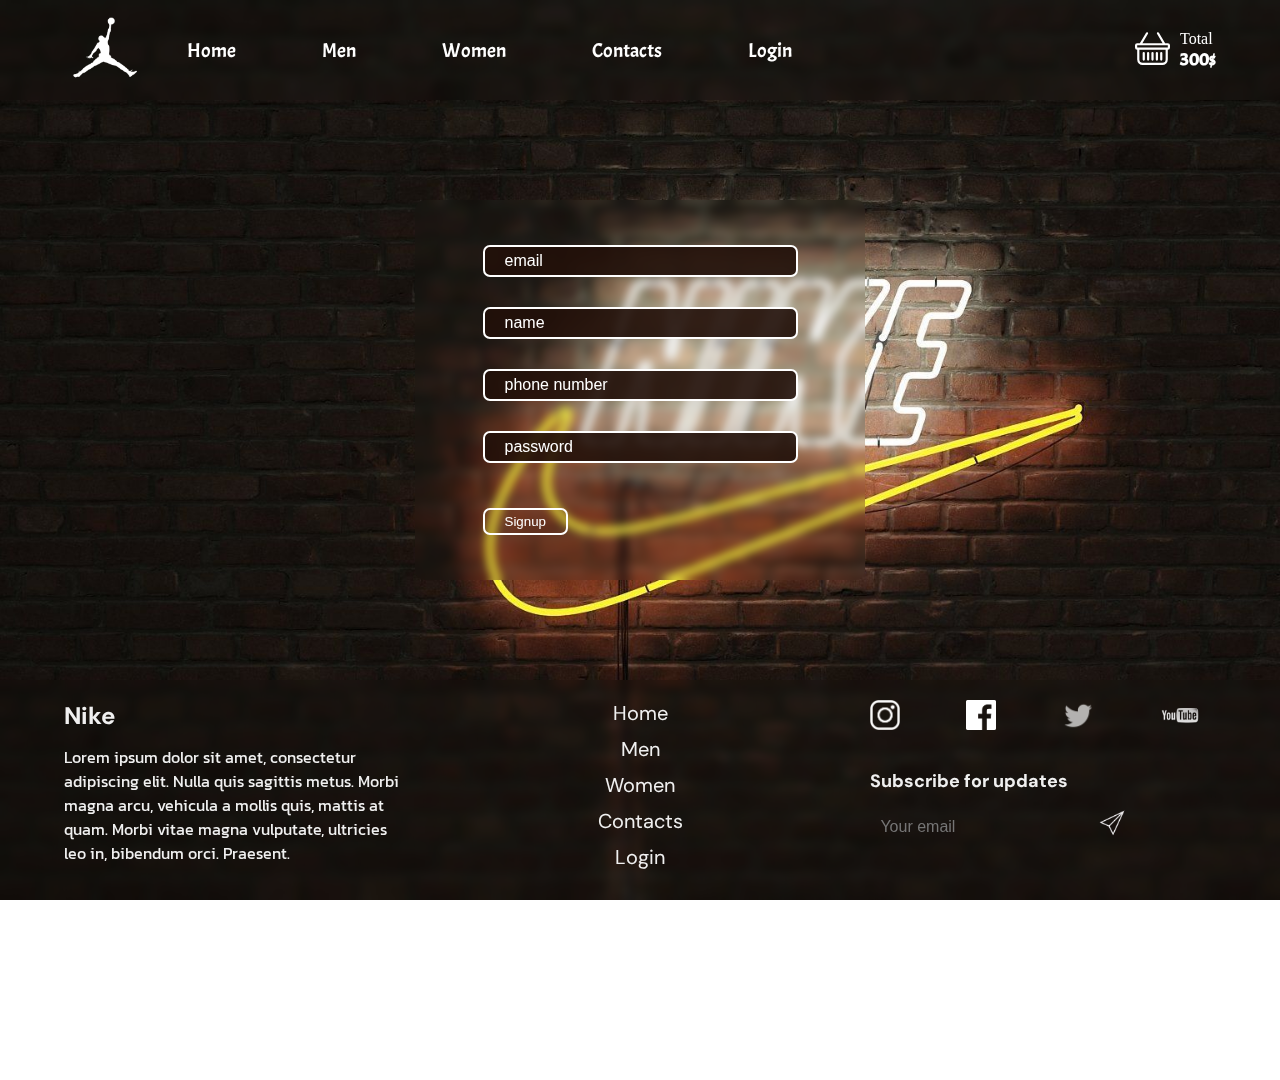
<file: htmls/signup.html>
<!DOCTYPE html>
<html>
<head>
	<meta charset="utf-8">
	<meta name="viewport" content="width=device-width, initial-scale=1.0">
	<title>Nike</title>
	<link rel="stylesheet" type="text/css" href="../styles/signup.css">

     <link href="https://cdn.jsdelivr.net/npm/bootstrap@5.1.2/dist/css/bootstrap.min.css" rel="stylesheet" integrity="sha384-uWxY/CJNBR+1zjPWmfnSnVxwRheevXITnMqoEIeG1LJrdI0GlVs/9cVSyPYXdcSF" crossorigin="anonymous">

	<!-- Fonts -->
	<link rel="preconnect" href="https://fonts.googleapis.com"> 
	<link rel="preconnect" href="https://fonts.gstatic.com" crossorigin> 
	<link href="https://fonts.googleapis.com/css2?family=Acme&display=swap" rel="stylesheet">
	<link rel="preconnect" href="https://fonts.googleapis.com"> 
	<link rel="preconnect" href="https://fonts.gstatic.com" crossorigin> 
	<link href="https://fonts.googleapis.com/css2?family=Kanit:ital,wght@0,100;0,200;0,300;0,400;0,500;0,600;0,700;0,800;0,900;1,100;1,200;1,300;1,400;1,500;1,600;1,700;1,900&display=swap" rel="stylesheet">
    <link rel="preconnect" href="https://fonts.googleapis.com"> 
    <link rel="preconnect" href="https://fonts.gstatic.com" crossorigin> 
    <link href="https://fonts.googleapis.com/css2?family=DM+Sans:ital,wght@0,400;0,500;1,400;1,500&family=Roboto&display=swap" rel="stylesheet">

</head>
<body>
     <div class="menuContainer">
     	   <nav>
     	   	    <div class="topMenu">
     	   	    	    		<img src="../images/airjordanLogo.png" class="logoImg">
     	   	  		 	<div class="burgerMenu">
		     	    			 <svg xmlns="http://www.w3.org/2000/svg" width="25" height="25" fill="currentColor" class="bi bi-list" viewBox="0 0 16 16">
								  <path fill-rule="evenodd" d="M2.5 12a.5.5 0 0 1 .5-.5h10a.5.5 0 0 1 0 1H3a.5.5 0 0 1-.5-.5zm0-4a.5.5 0 0 1 .5-.5h10a.5.5 0 0 1 0 1H3a.5.5 0 0 1-.5-.5zm0-4a.5.5 0 0 1 .5-.5h10a.5.5 0 0 1 0 1H3a.5.5 0 0 1-.5-.5z"/>
							</svg>
						</div>

						<div class="basketTop">
			                     <svg xmlns="http://www.w3.org/2000/svg" width="35" height="35" fill="currentColor" class="bi bi-basket" viewBox="0 0 16 16">
			                      <path d="M5.757 1.071a.5.5 0 0 1 .172.686L3.383 6h9.234L10.07 1.757a.5.5 0 1 1 .858-.514L13.783 6H15a1 1 0 0 1 1 1v1a1 1 0 0 1-1 1v4.5a2.5 2.5 0 0 1-2.5 2.5h-9A2.5 2.5 0 0 1 1 13.5V9a1 1 0 0 1-1-1V7a1 1 0 0 1 1-1h1.217L5.07 1.243a.5.5 0 0 1 .686-.172zM2 9v4.5A1.5 1.5 0 0 0 3.5 15h9a1.5 1.5 0 0 0 1.5-1.5V9H2zM1 7v1h14V7H1zm3 3a.5.5 0 0 1 .5.5v3a.5.5 0 0 1-1 0v-3A.5.5 0 0 1 4 10zm2 0a.5.5 0 0 1 .5.5v3a.5.5 0 0 1-1 0v-3A.5.5 0 0 1 6 10zm2 0a.5.5 0 0 1 .5.5v3a.5.5 0 0 1-1 0v-3A.5.5 0 0 1 8 10zm2 0a.5.5 0 0 1 .5.5v3a.5.5 0 0 1-1 0v-3a.5.5 0 0 1 .5-.5zm2 0a.5.5 0 0 1 .5.5v3a.5.5 0 0 1-1 0v-3a.5.5 0 0 1 .5-.5z"/>
								</svg>
								<div class="totalDiv">
		                           		 <p class="total">Total</p>
		                            		<h2 class="totalPrice">300$</h2>
								</div>
     	    				</div>
				</div>
				
     	    	<ul class="navUl" id="navUlID">		
	     	   		<li><a href="../index.html">Home</a></li>
	     	   		<li><a href="men.html">Men</a></li>
	     	   		<li><a href="women.html">Women</a></li>
	     	   		<li><a href="contacts.html">Contacts</a></li>
	     	   		<li><a href="login.html">Login</a></li>
     	    	</ul>
     	    	<div class="basket" id="bottomBasket">
	                     <svg xmlns="http://www.w3.org/2000/svg" width="35" height="35" fill="currentColor" class="bi bi-basket" viewBox="0 0 16 16">
	                      <path d="M5.757 1.071a.5.5 0 0 1 .172.686L3.383 6h9.234L10.07 1.757a.5.5 0 1 1 .858-.514L13.783 6H15a1 1 0 0 1 1 1v1a1 1 0 0 1-1 1v4.5a2.5 2.5 0 0 1-2.5 2.5h-9A2.5 2.5 0 0 1 1 13.5V9a1 1 0 0 1-1-1V7a1 1 0 0 1 1-1h1.217L5.07 1.243a.5.5 0 0 1 .686-.172zM2 9v4.5A1.5 1.5 0 0 0 3.5 15h9a1.5 1.5 0 0 0 1.5-1.5V9H2zM1 7v1h14V7H1zm3 3a.5.5 0 0 1 .5.5v3a.5.5 0 0 1-1 0v-3A.5.5 0 0 1 4 10zm2 0a.5.5 0 0 1 .5.5v3a.5.5 0 0 1-1 0v-3A.5.5 0 0 1 6 10zm2 0a.5.5 0 0 1 .5.5v3a.5.5 0 0 1-1 0v-3A.5.5 0 0 1 8 10zm2 0a.5.5 0 0 1 .5.5v3a.5.5 0 0 1-1 0v-3a.5.5 0 0 1 .5-.5zm2 0a.5.5 0 0 1 .5.5v3a.5.5 0 0 1-1 0v-3a.5.5 0 0 1 .5-.5z"/>
						</svg>
						<div class="totalDiv">
                            <p class="total">Total</p>
                            <h2 class="totalPrice">300$</h2>
						</div>
     	    	</div>
     	   </nav>
     </div>
 
     <div class="divContainer">
     	 <form class="formClass">
     	 	  	   <input type="email" name="" placeholder="email" class="email">
                   <input type="text" name="name" placeholder="name">
                   <input type="text" name="name" placeholder="phone number">
     	 	  	   <input type="password" name="" placeholder="password">


     	 	  	   <div class="formDiv">
     	 	  	   	   <button>Signup</button>
     	 	  	   </div>
     	 </form>
     </div>

     <footer>
        <div class="footer-top">
            <div class="footer-info">
                <h4>Nike</h4>
                <p>Lorem ipsum dolor sit amet, consectetur adipiscing elit. Nulla quis sagittis metus. Morbi magna arcu, vehicula a mollis quis, mattis at quam. Morbi vitae magna vulputate, ultricies leo in, bibendum orci. Praesent.</p>
            </div>
            <div class="footer-nav">
                <ul>
                    <li>
                        <a href="../index.html">Home</a>
                    </li>
                    <li>
                        <a href="men.html">Men</a>
                    </li>
                    <li>
                        <a href="women.html">Women</a>
                    </li>
                    <li>
                        <a href="contacts.html">Contacts</a>
                    </li>
                    <li>
                        <a href="login.html">Login</a>
                    </li>
                </ul>
            </div>
            <div class="footer-links">
                <div class="socialNetworks">
                    <ul>
                        <li>
                            <a href="https://instagram.com/nike">
                                <img src="../images/footer_instagram.png">
                            </a>
                        </li>
                        <li>
                            <a href="https://www.facebook.com/nike">
                                <img src="../images/footer_facebook.png">
                            </a>
                        </li>
                        <li>
                            <a href="https://twitter.com/Nike">
                                <img src="../images/footer_twitter.png">
                            </a>
                        </li>
                        <li>
                            <a href="https://www.youtube.com/user/nike">
                                <img src="../images/footer_youtube.png">
                            </a>
                        </li>
                    </ul>
                </div>
                <div class="subscription">
                    <h4>Subscribe for updates</h4>
                    <form>
                        <input
                            class="email_input"
                            type="email"
                            placeholder="Your email"
                            required
                        >
                        <input class="btn-input" type="image" src="../images/send_icon.png">
                    </form>
                </div>
            </div>
        </div>
        <div class="footer-bottom">
            <p>@All Rights Reserved. Designed by Muslimov Temirlan and Sakhtarov Daurbek</p>
        </div>
    </footer>

    <script type="text/javascript" src="../js/index.js"></script>


</body>
</html>
</file>
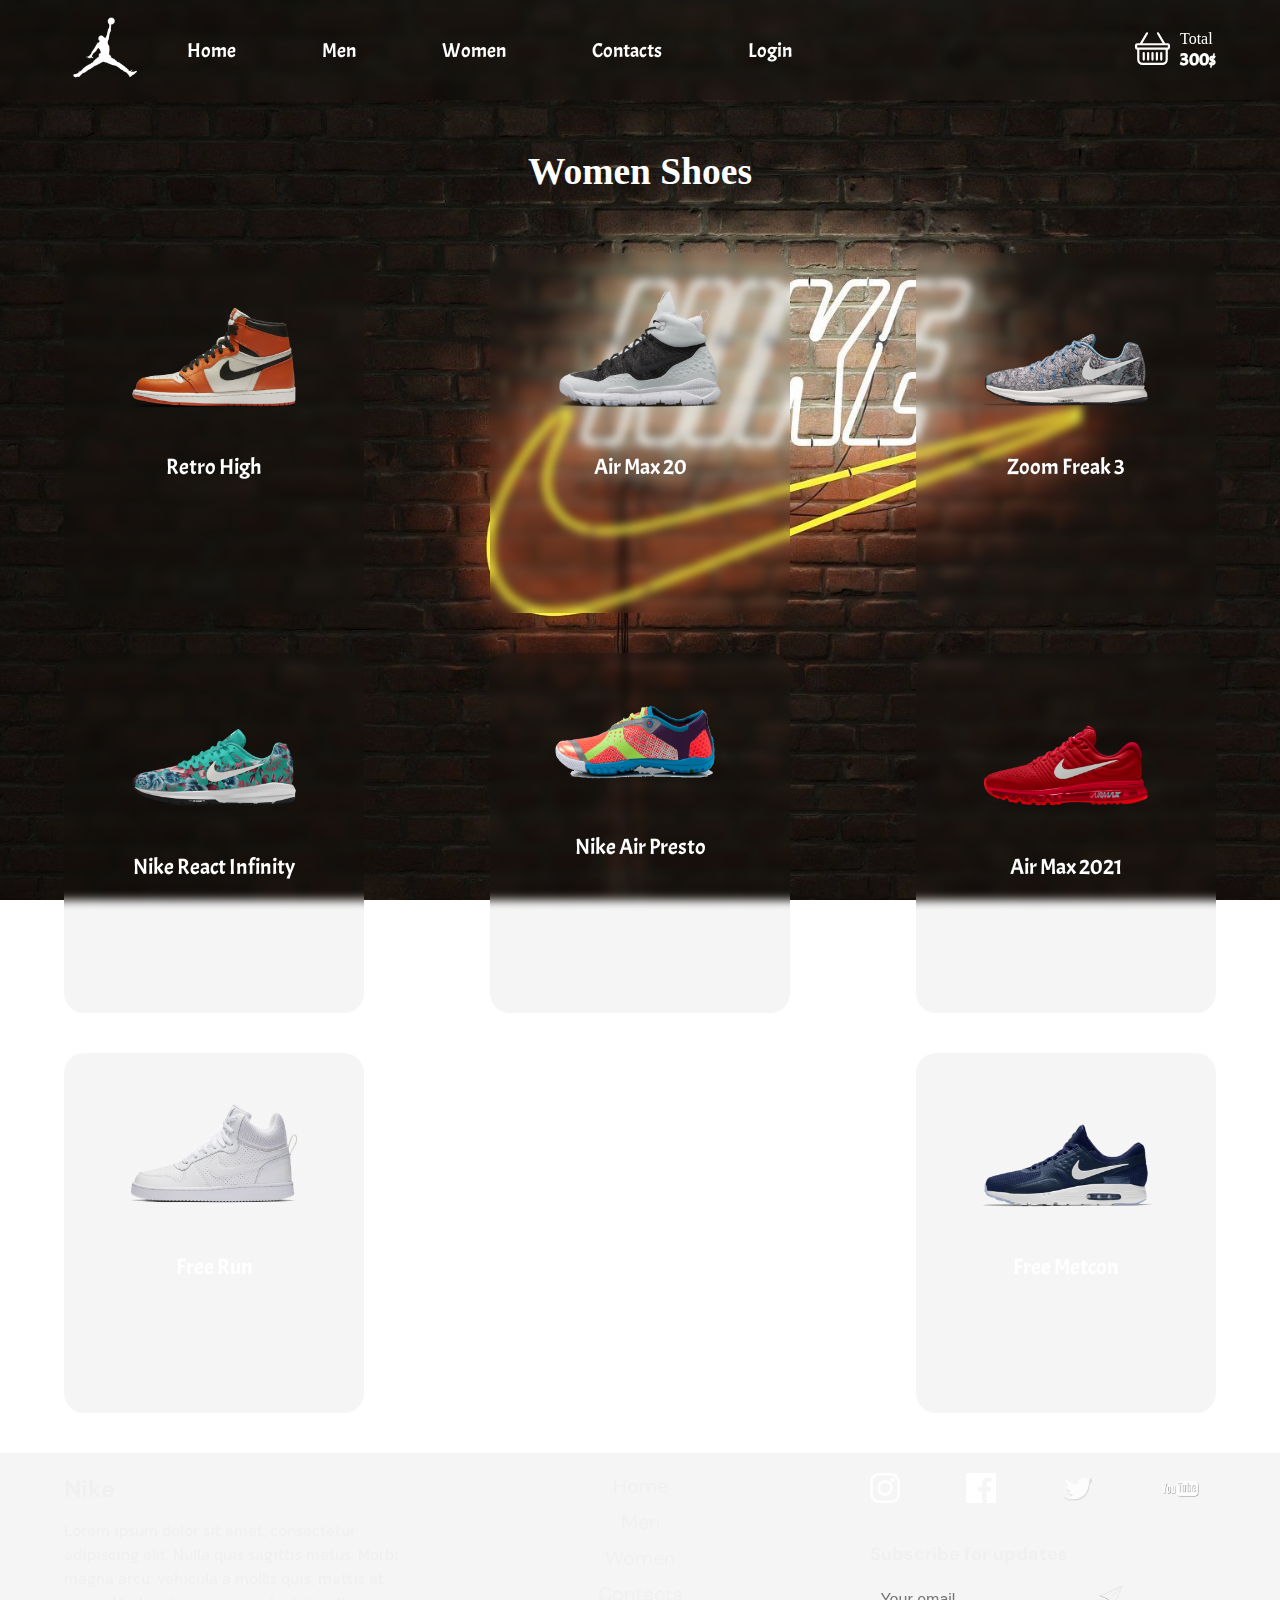
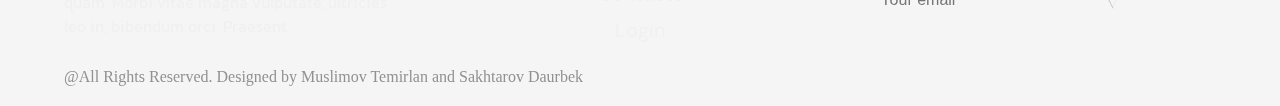
<file: htmls/women.html>
<!DOCTYPE html>
<html>
<head>
	<meta charset="utf-8">
	<meta name="viewport" content="width=device-width, initial-scale=1.0">
	<title>Nike</title>
	<link rel="stylesheet" type="text/css" href="../styles/men.css">

	<!-- Fonts -->
	<link rel="preconnect" href="https://fonts.googleapis.com"> 
	<link rel="preconnect" href="https://fonts.gstatic.com" crossorigin> 
	<link href="https://fonts.googleapis.com/css2?family=Acme&display=swap" rel="stylesheet">
	<link rel="preconnect" href="https://fonts.googleapis.com"> 
	<link rel="preconnect" href="https://fonts.gstatic.com" crossorigin> 
	<link href="https://fonts.googleapis.com/css2?family=Kanit:ital,wght@0,100;0,200;0,300;0,400;0,500;0,600;0,700;0,800;0,900;1,100;1,200;1,300;1,400;1,500;1,600;1,700;1,900&display=swap" rel="stylesheet">
    <link rel="preconnect" href="https://fonts.googleapis.com"> 
    <link rel="preconnect" href="https://fonts.gstatic.com" crossorigin> 
    <link href="https://fonts.googleapis.com/css2?family=DM+Sans:ital,wght@0,400;0,500;1,400;1,500&family=Roboto&display=swap" rel="stylesheet">

</head>
<body>
     <div class="menuContainer">
     	   <nav>
     	   	    <div class="topMenu">
     	   	    	    		<img src="../images/airjordanLogo.png" class="logoImg">
     	   	  		 	<div class="burgerMenu">
		     	    			 <svg xmlns="http://www.w3.org/2000/svg" width="25" height="25" fill="currentColor" class="bi bi-list" viewBox="0 0 16 16">
								  <path fill-rule="evenodd" d="M2.5 12a.5.5 0 0 1 .5-.5h10a.5.5 0 0 1 0 1H3a.5.5 0 0 1-.5-.5zm0-4a.5.5 0 0 1 .5-.5h10a.5.5 0 0 1 0 1H3a.5.5 0 0 1-.5-.5zm0-4a.5.5 0 0 1 .5-.5h10a.5.5 0 0 1 0 1H3a.5.5 0 0 1-.5-.5z"/>
							</svg>
						</div>

						<div class="basketTop">
			                     <svg xmlns="http://www.w3.org/2000/svg" width="35" height="35" fill="currentColor" class="bi bi-basket" viewBox="0 0 16 16">
			                      <path d="M5.757 1.071a.5.5 0 0 1 .172.686L3.383 6h9.234L10.07 1.757a.5.5 0 1 1 .858-.514L13.783 6H15a1 1 0 0 1 1 1v1a1 1 0 0 1-1 1v4.5a2.5 2.5 0 0 1-2.5 2.5h-9A2.5 2.5 0 0 1 1 13.5V9a1 1 0 0 1-1-1V7a1 1 0 0 1 1-1h1.217L5.07 1.243a.5.5 0 0 1 .686-.172zM2 9v4.5A1.5 1.5 0 0 0 3.5 15h9a1.5 1.5 0 0 0 1.5-1.5V9H2zM1 7v1h14V7H1zm3 3a.5.5 0 0 1 .5.5v3a.5.5 0 0 1-1 0v-3A.5.5 0 0 1 4 10zm2 0a.5.5 0 0 1 .5.5v3a.5.5 0 0 1-1 0v-3A.5.5 0 0 1 6 10zm2 0a.5.5 0 0 1 .5.5v3a.5.5 0 0 1-1 0v-3A.5.5 0 0 1 8 10zm2 0a.5.5 0 0 1 .5.5v3a.5.5 0 0 1-1 0v-3a.5.5 0 0 1 .5-.5zm2 0a.5.5 0 0 1 .5.5v3a.5.5 0 0 1-1 0v-3a.5.5 0 0 1 .5-.5z"/>
								</svg>
								<div class="totalDiv">
		                           		 <p class="total">Total</p>
		                            		<h2 class="totalPrice">300$</h2>
								</div>
     	    				</div>
				</div>
				
     	    	<ul class="navUl" id="navUlID">		
	     	   		<li><a href="../index.html">Home</a></li>
	     	   		<li><a href="men.html">Men</a></li>
	     	   		<li><a href="women.html">Women</a></li>
	     	   		<li><a href="contacts.html">Contacts</a></li>
	     	   		<li><a href="login.html">Login</a></li>
     	    	</ul>
     	    	<div class="basket" id="bottomBasket">
	                     <svg xmlns="http://www.w3.org/2000/svg" width="35" height="35" fill="currentColor" class="bi bi-basket" viewBox="0 0 16 16">
	                      <path d="M5.757 1.071a.5.5 0 0 1 .172.686L3.383 6h9.234L10.07 1.757a.5.5 0 1 1 .858-.514L13.783 6H15a1 1 0 0 1 1 1v1a1 1 0 0 1-1 1v4.5a2.5 2.5 0 0 1-2.5 2.5h-9A2.5 2.5 0 0 1 1 13.5V9a1 1 0 0 1-1-1V7a1 1 0 0 1 1-1h1.217L5.07 1.243a.5.5 0 0 1 .686-.172zM2 9v4.5A1.5 1.5 0 0 0 3.5 15h9a1.5 1.5 0 0 0 1.5-1.5V9H2zM1 7v1h14V7H1zm3 3a.5.5 0 0 1 .5.5v3a.5.5 0 0 1-1 0v-3A.5.5 0 0 1 4 10zm2 0a.5.5 0 0 1 .5.5v3a.5.5 0 0 1-1 0v-3A.5.5 0 0 1 6 10zm2 0a.5.5 0 0 1 .5.5v3a.5.5 0 0 1-1 0v-3A.5.5 0 0 1 8 10zm2 0a.5.5 0 0 1 .5.5v3a.5.5 0 0 1-1 0v-3a.5.5 0 0 1 .5-.5zm2 0a.5.5 0 0 1 .5.5v3a.5.5 0 0 1-1 0v-3a.5.5 0 0 1 .5-.5z"/>
						</svg>
						<div class="totalDiv">
                            <p class="total">Total</p>
                            <h2 class="totalPrice">300$</h2>
						</div>
     	    	</div>
     	   </nav>
     </div>
   
     <div class="itemsContainer">
     	<div class="h1Container">
     		<h2 class="menH1">Women Shoes</h2>
     	</div>
     	<div class="items">
     		 <div class="item">
     		 	<img src="../images/shoes/shoe12.png" class="itemsImg">
     		 	<div class="shoesName">Retro High</div>
     		 	<div class="shoesInfo" style="display:none">
     		 		<p class="shoesNameP">Retro High</p>
     		 		<p class="price">200$</p>
     		 		<div class="sizes">
     		 			<span>size:</span>
     		 			<div class="size">40</div>
     		 			<div class="size">41</div>
     		 			<div class="size">42</div>
     		 			<div class="size">43</div>
     		 		</div>
     		 		<a href="#" class="addToCart">Add to cart</a>
     		 	</div>
     		 </div>
     		 <div class="item">
     		 	<img src="../images/shoes/shoe18.png" class="itemsImg">
     		 	<div class="shoesName">Air Max 20</div>
     		 	<div class="shoesInfo" style="display:none">
     		 		<p class="shoesNameP">Air Max 20</p>
     		 		<p class="price">150$</p>
     		 		<div class="sizes">
     		 			<span>size:</span>
     		 			<div class="size">40</div>
     		 			<div class="size">41</div>
     		 			<div class="size">42</div>
     		 			<div class="size">43</div>
     		 		</div>
     		 		<a href="#" class="addToCart">Add to cart</a>
     		 	</div>
     		 </div>
     		 <div class="item">
     		 	<img src="../images/shoes/shoe4.png" class="itemsImg">
     		 	<div class="shoesName">Zoom Freak 3</div>
     		 	<div class="shoesInfo" style="display:none">
     		 		<p class="shoesNameP">Zoom Freak 3</p>
     		 		<p class="price">170$</p>
     		 		<div class="sizes">
     		 			<span>size:</span>
     		 			<div class="size">40</div>
     		 			<div class="size">41</div>
     		 			<div class="size">42</div>
     		 			<div class="size">43</div>
     		 		</div>
     		 		<a href="#" class="addToCart">Add to cart</a>
     		 	</div>
     		 </div>
     		 <div class="item">
     		 	<img src="../images/shoes/shoe9.png" class="itemsImg">
     		 	<div class="shoesName">Nike React Infinity</div>
     		 	<div class="shoesInfo" style="display:none">
     		 		<p class="shoesNameP">Nike React Infinity</p>
     		 		<p class="price">165$</p>
     		 		<div class="sizes">
     		 			<span>size:</span>
     		 			<div class="size">40</div>
     		 			<div class="size">41</div>
     		 			<div class="size">42</div>
     		 			<div class="size">43</div>
     		 		</div>
     		 		<a href="#" class="addToCart">Add to cart</a>
     		 	</div>
     		 </div>
     		 <div class="item">
     		 	<img src="../images/shoes/women3.png" class="itemsImg">
     		 	<div class="shoesName">Nike Air Presto</div>
     		 	<div class="shoesInfo" style="display:none">
     		 		<p class="shoesNameP">Nike Air Presto</p>
     		 		<p class="price">100$</p>
     		 		<div class="sizes">
     		 			<span>size:</span>
     		 			<div class="size">40</div>
     		 			<div class="size">41</div>
     		 			<div class="size">42</div>
     		 			<div class="size">43</div>
     		 		</div>
     		 		<a href="#" class="addToCart">Add to cart</a>
     		 	</div>
     		 </div>
     		 <div class="item">
     		 	<img src="../images/shoes/shoe14.png" class="itemsImg">
     		 	<div class="shoesName">Air Max 2021</div>
     		 	<div class="shoesInfo" style="display:none">
     		 		<p class="shoesNameP">Air Max 2021</p>
     		 		<p class="price">120$</p>
     		 		<div class="sizes">
     		 			<span>size:</span>
     		 			<div class="size">40</div>
     		 			<div class="size">41</div>
     		 			<div class="size">42</div>
     		 			<div class="size">43</div>
     		 		</div>
     		 		<a href="#" class="addToCart">Add to cart</a>
     		 	</div>
     		 </div>
     		 <div class="item">
     		 	<img src="../images/shoes/shoe7.png" class="itemsImg">
     		 	<div class="shoesName">Free Run</div>
     		 	<div class="shoesInfo" style="display:none">
     		 		<p class="shoesNameP">Free Run</p>
     		 		<p class="price">150$</p>
     		 		<div class="sizes">
     		 			<span>size:</span>
     		 			<div class="size">40</div>
     		 			<div class="size">41</div>
     		 			<div class="size">42</div>
     		 			<div class="size">43</div>
     		 		</div>
     		 		<a href="#" class="addToCart">Add to cart</a>
     		 	</div>
     		 </div>
     		 <div class="item">
     		 	<img src="../images/shoes/shoe10.png" class="itemsImg">
     		 	<div class="shoesName">Free Metcon</div>
     		 	<div class="shoesInfo" style="display:none">
     		 		<p class="shoesNameP">Free Metcon</p>
     		 		<p class="price">190$</p>
     		 		<div class="sizes">
     		 			<span>size:</span>
     		 			<div class="size">40</div>
     		 			<div class="size">41</div>
     		 			<div class="size">42</div>
     		 			<div class="size">43</div>
     		 		</div>
     		 		<a href="#" class="addToCart">Add to cart</a>
     		 	</div>
     		 </div>
     	</div>
     </div>

      <footer>
        <div class="footer-top">
            <div class="footer-info">
                <h4>Nike</h4>
                <p>Lorem ipsum dolor sit amet, consectetur adipiscing elit. Nulla quis sagittis metus. Morbi magna arcu, vehicula a mollis quis, mattis at quam. Morbi vitae magna vulputate, ultricies leo in, bibendum orci. Praesent.</p>
            </div>
            <div class="footer-nav">
                <ul>
                    <li>
                        <a href="../index.html">Home</a>
                    </li>
                    <li>
                        <a href="men.html">Men</a>
                    </li>
                    <li>
                        <a href="women.html">Women</a>
                    </li>
                    <li>
                        <a href="contacts.html">Contacts</a>
                    </li>
                    <li>
                        <a href="login.html">Login</a>
                    </li>
                </ul>
            </div>
            <div class="footer-links">
                <div class="socialNetworks">
                    <ul>
                        <li>
                            <a href="https://instagram.com/nike">
                                <img src="../images/footer_instagram.png">
                            </a>
                        </li>
                        <li>
                            <a href="https://www.facebook.com/nike">
                                <img src="../images/footer_facebook.png">
                            </a>
                        </li>
                        <li>
                            <a href="https://twitter.com/Nike">
                                <img src="../images/footer_twitter.png">
                            </a>
                        </li>
                        <li>
                            <a href="https://www.youtube.com/user/nike">
                                <img src="../images/footer_youtube.png">
                            </a>
                        </li>
                    </ul>
                </div>
                <div class="subscription">
                    <h4>Subscribe for updates</h4>
                    <form>
                        <input
                            class="email_input"
                            type="email"
                            placeholder="Your email"
                            required
                        >
                        <input class="btn-input" type="image" src="../images/send_icon.png">
                    </form>
                </div>
            </div>
        </div>
        <div class="footer-bottom">
            <p>@All Rights Reserved. Designed by Muslimov Temirlan and Sakhtarov Daurbek</p>
        </div>
    </footer>

    <script type="text/javascript" src="../js/index.js"></script>


</body>
</html>
</file>
<file: styles/home.css>
*{
	box-sizing: border-box;
	padding: 0px;
	margin: 0px;
}
body{
	background: url("../images/neonBackground.jpg") no-repeat;
	background-size: cover;
	background-attachment: fixed;
}
.menuContainer{
	position: fixed;
	top: 0;
	z-index: 2;
	height: 100px;
	width: 100%;
	background-color: rgba(0, 0, 0, .04);
	backdrop-filter: blur(5px);
	-webkit-backdrop-filter: blur(5px);
}
.logoImg{
	width: 80px;
}
nav{
	display: flex;
	align-items: center;
	height: 100%;
    margin:0px auto;
    width: 90%;
}
.navUl{
	width: 60%;
	display: flex;
	justify-content: space-around;
}
.navUl li{
	list-style: none;
}
.bi-list{
	fill: white;
}
.burgerMenu{
	display: none;
}
.navUl li a{
	transition: 0.3s;
	font-family: 'Acme', sans-serif;
	font-size: 20px;
    text-decoration: none;
    color: white;
}
.navUl li:hover{
	letter-spacing: 1px;
}
.basket{
	display: flex;
	justify-content: center;
	margin-left: auto;
}
.bi-basket{
    fill: white;
}
.totalDiv{
	display: flex;
	flex-direction: column;
	justify-content: center;
	margin-left: 10px;
}
.total{
	font-size: 16px;
	color: white;
	padding: 0px;
	margin: 0px;
}
.totalPrice{
    font-family: 'Acme', sans-serif;
	font-size: 18px;
	color: white;
}
.basketTop{
	display: none;
}

/*________________SECTION_HOME___________*/

.banner-background{
	backdrop-filter: blur(5px);
	-webkit-backdrop-filter: blur(5px);
	background: rgba(0,0,0,0.04);
	border:none;
}

.banner{
	margin:100px auto 50px auto;
	width: 90%;
	display: flex;
	padding: 100px 0;
}

.banner-image{
	width: 650px;
	height: 400px;
}

.banner-info{
	margin-top: 100px;
}

.banner-info h3{
	color: #f2f2f2;
	font-weight: bolder;
	font-size: 48px;
}

.banner-info p{
	margin-top: 20px;
	color: #eeeeee;
	font-weight:normal;
	font-size: 24px;
}

.banner-button{
	border-width: 1px;
	border-color: #EEEEEE;
	background: none;
	color:#EEEEEE;
	margin-top: 20px;
	padding:15px 30px;
	border-radius: 20px;
	font-weight: bold;
	transition: 0.3s;
}

.banner-button:hover{
	cursor:pointer;
	background: rgba(238,238,238,0.9);
	color: #090909;
}

.collection-title{
	width:90%;
	margin: 0px auto;
	text-align: center;
	color: #fefefe;
	font-size: 50px;
	font-weight: 900;
}

.collection-container{
	display: flex;
	width:90%;
	margin:0 auto;
}

.collection{
	width:33%;
	padding: 100px 30px;
}

.collection img{
	width:100%;
	border-radius: 90px;
}
.collection-container{
	display: flex;
	width:90%;
	margin:0 auto;
	margin-top: 50px;
	margin-bottom: 100px;
	justify-content: space-between;
}
.collection-container img{
	width: 30%;
	border-radius: 90px;
	transition: 0.5s;
}

.collection-container img:hover{
	transform: scale3d(1.1, 1.1, 1.1);
}

/*_________FOOTER_________*/

footer {
  width: 100%;
  padding: 20px 0px;
  background-color: rgba(0, 0, 0, 0.04);
  backdrop-filter: blur(5px);
  -webkit-backdrop-filter: blur(5px);
}
.footer-top {
  width: 90%;
  margin: 0px auto;
  display: flex;
  justify-content: space-between;
}

.footer-nav,
.footer-info,
.footer-links {
  width: 30%;
}

.footer-info h4 {
  font-size: 24px;
  font-family: 'DM Sans', sans-serif;
}

.footer-info p {
  padding-top: 14px;
  font-family: 'Kanit', sans-serif;
}

.footer-info {
  color: #f0f0f0;
}

.footer-nav {
  text-align: center;
}

.footer-nav ul {
  list-style: none;
}

.footer-nav ul li {
  margin-bottom: 10px;
}

.footer-nav ul li a {
  text-decoration: none;
  transition: 0.3s;
  color: #f0f0f0;
  font-size: 20px;
  font-family: 'DM Sans', sans-serif;
}

.footer-nav ul li a:hover {
  color: rgb(255, 226, 77);
}

.socialNetworks ul {
  list-style: none;
  justify-content: space-between;
  display: flex;
}

.socialNetworks ul li img {
  max-height: 30px;
  max-width: 50px;
  margin-right: 15px;
}

.subscription {
  margin-top: 35px;
}

.subscription h4 {
  color: #f0f0f0;
  font-family: 'DM Sans', sans-serif;
  font-size: 18px;
}

.subscription form {
  margin-top: 15px;
  display: flex;
  font-family: 'DM Sans', sans-serif;
}

.email_input {
  border-radius: 15px;
  border-width: 0;
  padding: 10px;
  background: none;
  font-size: 16px;
  color: #f0f0f0;
}

.btn-input {
  width: 30px;
  height: 30px;
}

.footer-bottom {
  width: 90%;
  margin: 0px auto;
  margin-top: 15px;
  color: #919191;
}

.footer-bottom p {
  margin-top: 15px;
}
/*Navigation menu responsive*/
@media(min-width: 1440px){
	nav,.footer-top, .footer-bottom,.banner,.collection-container,.collection-title{
		width: 1300px;
	}
}
@media(max-width:1200px){
	/*Navigation*/
	body{
		background: url("../images/neonBackground_1024.png") no-repeat;
		background-size: cover;
		background-attachment: fixed;
	}
	/*Banner*/
	.banner-image{
		width: 350px;
		height: 200px;
	}
	.banner-info {
		margin-top: 50px;
	}
	.collection-title {
		font-size: 40px;
	}
	.banner-info p{
		font-size: 20px;
	}
	.banner-info h3{
		font-size: 40px;
	}
}
@media(max-width: 900px){
	/*Navigation*/
	body{
		background: url("../images/neonBackground_tablet.png") no-repeat;
		background-size: cover;
		background-attachment: fixed;
	}
	.logoImg {
		width: 60px;
	}
	.navUl li a {
		font-size: 18px;
	}
	.basket svg{
		width: 30px;
		height: 30px;
	}
	.totalPrice {
		font-size: 17px;
	}
	.menuContainer{
		height: 70px;
	}
	/*Footer*/
	.footer-nav ul li a {
		font-size: 18px;
	}
	.footer-info h4 {
		font-size: 20px;
	}
	.footer-info p {
		font-size: 16px;
	}
	.subscription h4 {
		font-size: 18px;
	}
	.email_input {
		padding: 5px;
		font-size: 14px;
	}
	.btn-input {
		width: 20px;
		height: 20px;
	}
	.subscription {
		margin-top: 25px;
	}
}
@media(max-width: 700px){
	/*Navigation*/
	body{
		background: url("../images/neonBackground_mobile.png") no-repeat;
		background-size: cover;
		background-attachment: fixed;
	}
	.logoImg {
		width: 80px;
	}
	.menuContainer{
		height: auto;
	}
	.burgerMenu svg{
		width: 40px;
		height: 40px;
	}
	.menuContainer nav{
		flex-direction: column;
	}
	.burgerMenu{
		display: block;
	}
	.navUl{
		max-height: 0px;
		overflow-y: hidden;
		transition: max-height 0.7s ease-out;
		flex-direction: column;
		text-align: center;
	}
	.navUl li{
		margin-bottom: 10px;
		letter-spacing: 2px;
	}
	.navUl li:hover{
		letter-spacing: 3px;
	}
	.basket{
		display: none;
		margin: 0px;
		margin-bottom: 10px;
	}
	.basketTop{
		display: flex;
	}
	.topMenu{
		display: flex;
		width: 100%;
		justify-content: space-between;
		align-items: center;
	}
    /*Footer*/
    .footer-top{
    	flex-direction: column;
    }
	.footer-nav{
        display: none;
	}
	.footer-info,.footer-links{
		width: 100%;
	}
	.socialNetworks{
		margin-top: 15px;
	}
	.subscription {
		margin-top: 15px;
	}
	.email_input {
		padding: 10px;
		font-size: 18px;
	}	
	.btn-input {
		width: 30px;
		height: 30px;
	}
	/*Banner*/
	.banner{
		margin-top: 70px;
		flex-direction: column;
		align-items: center;
	}
	.banner-button{
		width: 100%;
	}
	.collection-container{
		flex-direction: column;
		align-items: center;
	}
	.collection-container img{
		margin-bottom: 60px;
		width: 70%;
	}
}
</file>
<file: styles/contacts.css>
* {
    box-sizing: border-box;
    padding: 0px;
    margin: 0px;
}

body {
    background: url("../images/neonBackground.jpg") no-repeat;
    background-size: cover;
    background-attachment: fixed;
}

.menuContainer {
    position: fixed;
    top: 0;
    z-index: 2;
    height: 100px;
    width: 100%;
    background-color: rgba(0, 0, 0, .04);
    backdrop-filter: blur(5px);
    -webkit-backdrop-filter: blur(5px);
}

.logoImg {
    width: 80px;
}

nav {
    display: flex;
    align-items: center;
    height: 100%;
    margin: 0px auto;
    width: 90%;
}

.navUl {
    width: 60%;
    display: flex;
    justify-content: space-around;
}

.navUl li {
    list-style: none;
}

.bi-list {
    fill: white;
}

.burgerMenu {
    display: none;
}

.navUl li a {
    transition: 0.3s;
    font-family: 'Acme', sans-serif;
    font-size: 20px;
    text-decoration: none;
    color: white;
}

.navUl li:hover {
    letter-spacing: 1px;
}

.basket {
    display: flex;
    justify-content: center;
    margin-left: auto;
}

.bi-basket {
    fill: white;
}

.totalDiv {
    display: flex;
    flex-direction: column;
    justify-content: center;
    margin-left: 10px;
}

.total {
    font-size: 16px;
    color: white;
    padding: 0px;
    margin: 0px;
}

.totalPrice {
    font-family: 'Acme', sans-serif;
    font-size: 18px;
    color: white;
}

.basketTop {
    display: none;
}

/*_______contactsContainer_________*/
.contactsContainer {
    width: 100%;
    margin-top: 200px;
    margin-bottom: 100px;
}

.insideContainer {
    width: 90%;
    margin: 0px auto;
    /*background-color: rgba(0, 0, 0, 0.04);
    backdrop-filter: blur(5px);
    -webkit-backdrop-filter: blur(5px);*/
    display: flex;
    flex-direction: column;
}

.contacts3Divs {
    display: flex;
    justify-content: space-between;
}

.divCont {
    color: white;
    height: 350px;
    width: 300px;
    box-shadow: 0 0 6px 0 #4a4a4a;
    transition: 0.3s;
    background-color: rgba(0, 0, 0, 0.04);
    backdrop-filter: blur(5px);
    -webkit-backdrop-filter: blur(5px);
}

.divCont:hover {
    box-shadow: 0 0 6px 0 #d6d6d1;
}

.divCont h2 {
    font-size: 20px;
    font-weight: 550;
}

.textDiv {
    font-family: 'Kanit', sans-serif;
    font-size: 18px;
    text-align: center;
    padding: 20px;
    height: 50%;
}

.imgDiv {
    height: 50%;
    width: 100%;
    background-size: cover;
    background-repeat: no-repeat;
    display: flex;
    justify-content: center;
    align-items: center;
}

.imgDiv1 {
    background: url("../images/contact1.jpg");
    background-repeat: no-repeat;
    background-size: cover;
}

.imgDiv2 {
    background: url("../images/contact2.jpg");
    background-repeat: no-repeat;
    background-size: cover;
}

.imgDiv3 {
    background: url("../images/contact3.jpg");
    background-repeat: no-repeat;
    background-size: cover;
}

.formDiv {
    margin-top: 50px;
}

.formDiv form {
    display: flex;
    flex-direction: column;
}

.first {
    display: flex;
    justify-content: space-between;
}

.block1 {
    width: 30%;
}

.first input {
    border: 1px solid #a9a9a9;
    font-family: 'Open Sans';
    padding: 13px 20px;
    background-color: rgba(0, 0, 0, 0.04);
    backdrop-filter: blur(5px);
    -webkit-backdrop-filter: blur(5px);
    color: white;
    font-size: 16px;
}

.first input::placeholder {
    color: #fefefe;
}

#Second {
    padding: 13px 20px;
    height: 190px;
    border: 1px solid #a9a9a9;
    margin-top: 30px;
    resize: none;
    background-color: rgba(0, 0, 0, 0.04);
    backdrop-filter: blur(5px);
    -webkit-backdrop-filter: blur(5px);
    color: white;
    font-size: 18px;
}

#ButtonLast {
    border: 0;
    background-color: rgb(255, 226, 77);
    color: white;
    margin-top: 30px;
    font-family: 'DM Sans', sans-serif;
    font-size: 16px;
    letter-spacing: 2px;
    font-weight: 600;
    padding-top: 20px;
    padding-bottom: 20px;
    cursor: pointer;
    transition: 0.3s;
}

#ButtonLast:hover{
    background: #f5c800;
}

.mapDiv {
    margin-top: 100px;
}

/* region footer*/

footer {
    width: 100%;
    padding: 20px 0;
    background-color: rgba(0, 0, 0, 0.04);
    backdrop-filter: blur(5px);
    -webkit-backdrop-filter: blur(5px);
}

.footer-top {
    width: 90%;
    margin: 0px auto;
    display: flex;
    justify-content: space-between;
}

.footer-nav,
.footer-info,
.footer-links {
    width: 30%;
}

.footer-info h4 {
    font-size: 24px;
    font-family: 'DM Sans', sans-serif;
}

.footer-info p {
    padding-top: 14px;
    font-family: 'Kanit', sans-serif;
}

.footer-info {
    color: #f0f0f0;
}

.footer-nav {
    text-align: center;
}

.footer-nav ul {
    list-style: none;
}

.footer-nav ul li {
    margin-bottom: 10px;
}

.footer-nav ul li a {
    text-decoration: none;
    transition: 0.3s;
    color: #f0f0f0;
    font-size: 20px;
    font-family: 'DM Sans', sans-serif;
}

.footer-nav ul li a:hover {
    color: rgb(255, 226, 77);
}

.socialNetworks ul {
    list-style: none;
    justify-content: space-between;
    display: flex;
}

.socialNetworks ul li img {
    max-height: 30px;
    max-width: 50px;
    margin-right: 15px;
}

.subscription {
    margin-top: 35px;
}

.subscription h4 {
    color: #f0f0f0;
    font-size: 18px;
    font-family: 'DM Sans', sans-serif;
}

.subscription form {
    margin-top: 15px;
    display: flex;
    font-family: 'DM Sans', sans-serif;
}

.email_input {
    border-radius: 15px;
    border-width: 0;
    padding: 10px;
    background: none;
    font-size: 16px;
    color: #f0f0f0;
}

.btn-input {
    width: 30px;
    height: 30px;
}

.footer-bottom {
    width: 90%;
    margin: 0px auto;
    margin-top: 15px;
    color: #919191;
}

.footer-bottom p {
    margin-top: 15px;
}

/* endregion footer*/

/*Navigation menu responsive*/
@media (min-width: 1440px) {
    nav, .h1Container, .items, .footer-top, .footer-bottom,.insideContainer {
        width: 1300px;
    }
}

@media (max-width: 1200px) {
    /*Navigation*/
    body {
        background: url("../images/neonBackground_1024.png") no-repeat;
        background-size: cover;
        background-attachment: fixed;
    }

    /*Contancts*/
    .divCont {
        width: 250px;
    }

    .textDiv {
        padding: 10px;
    }
}

@media (max-width: 900px) {
    /*Navigation*/
    body {
        background: url("../images/neonBackground_tablet.png") no-repeat;
        background-size: cover;
        background-attachment: fixed;
    }

    .logoImg {
        width: 60px;
    }

    .navUl li a {
        font-size: 18px;
    }

    .basket svg {
        width: 30px;
        height: 30px;
    }

    .totalPrice {
        font-size: 17px;
    }

    .menuContainer {
        height: 70px;
    }

    /*Footer*/
    .footer-nav ul li a {
        font-size: 18px;
    }

    .footer-info h4 {
        font-size: 20px;
    }

    .footer-info p {
        font-size: 16px;
    }

    .subscription h4 {
        font-size: 18px;
    }

    .email_input {
        padding: 5px;
        font-size: 14px;
    }

    .btn-input {
        width: 20px;
        height: 20px;
    }

    .subscription {
        margin-top: 25px;
    }

    /*Contacts*/
    .contacts3Divs {
        flex-direction: column;
        align-items: center;
    }

    .divCont {
        width: 350px;
        height: 400px;
        margin-bottom: 30px;
    }

    .textDiv {
        padding: 20px;
    }
}

@media (max-width: 700px) {
    /*Navigation*/
    body {
        background: url("../images/neonBackground_mobile.png") no-repeat;
        background-size: cover;
        background-attachment: fixed;
    }

    .logoImg {
        width: 80px;
    }

    .menuContainer {
        height: auto;
    }

    .burgerMenu svg {
        width: 40px;
        height: 40px;
    }

    .menuContainer nav {
        flex-direction: column;
    }

    .burgerMenu {
        display: block;
    }

    .navUl {
        max-height: 0px;
        overflow-y: hidden;
        transition: max-height 0.7s ease-out;
        flex-direction: column;
        text-align: center;
    }

    .navUl li {
        margin-bottom: 10px;
        letter-spacing: 2px;
    }

    .navUl li:hover {
        letter-spacing: 3px;
    }

    .basket {
        display: none;
        margin: 0px;
        margin-bottom: 10px;
    }

    .basketTop {
        display: flex;
    }

    .topMenu {
        display: flex;
        width: 100%;
        justify-content: space-between;
        align-items: center;
    }

    /*Footer*/
    .footer-top {
        flex-direction: column;
    }

    .footer-nav {
        display: none;
    }

    .footer-info, .footer-links {
        width: 100%;
    }

    .socialNetworks {
        margin-top: 15px;
    }

    .subscription {
        margin-top: 15px;
    }

    .email_input {
        padding: 10px;
        font-size: 18px;
    }

    .btn-input {
        width: 30px;
        height: 30px;
    }

    /*Contacts*/
    .contactsContainer {
        margin-top: 120px;
    }

    .first {
        flex-direction: column;
        width: 100%;
    }

    .block1 {
        width: 100%;
        margin-bottom: 30px;
    }
}
</file>
<file: styles/login.css>
* {
    box-sizing: border-box;
    padding: 0px;
    margin: 0px;
}

body {
    background: url("../images/neonBackground.jpg") no-repeat;
    background-size: cover;
    background-attachment: fixed;
}

.menuContainer {
    position: fixed;
    top: 0;
    z-index: 2;
    height: 100px;
    width: 100%;
    background-color: rgba(0, 0, 0, .04);
    backdrop-filter: blur(5px);
    -webkit-backdrop-filter: blur(5px);
}

.logoImg {
    width: 80px;
}

nav {
    display: flex;
    align-items: center;
    height: 100%;
    margin: 0px auto;
    width: 90%;
}

.navUl {
    width: 60%;
    display: flex;
    justify-content: space-around;
}

.navUl li {
    list-style: none;
}

.bi-list {
    fill: white;
}

.burgerMenu {
    display: none;
}

.navUl li a {
    transition: 0.3s;
    font-family: 'Acme', sans-serif;
    font-size: 20px;
    text-decoration: none;
    color: white;
}

.navUl li:hover {
    letter-spacing: 1px;
}

.basket {
    display: flex;
    justify-content: center;
    margin-left: auto;
}

.bi-basket {
    fill: white;
}

.totalDiv {
    display: flex;
    flex-direction: column;
    justify-content: center;
    margin-left: 10px;
}

.total {
    font-size: 16px;
    color: white;
    padding: 0px;
    margin: 0px;
}

.totalPrice {
    font-family: 'Acme', sans-serif;
    font-size: 18px;
    color: white;
}

.basketTop {
    display: none;
}

/*_________CONTAINER__________*/
.divContainer {
    width: 450px;
    height: 300px;
    margin: 0px auto;
    margin-top: 200px;
    margin-bottom: 500px;
    border-radius: 10px;
    background-color: rgba(0, 0, 0, 0.04);
    backdrop-filter: blur(5px);
    -webkit-backdrop-filter: blur(5px);
}

.formClass {
    height: 100%;
    width: 70%;
    display: flex;
    flex-direction: column;
    justify-content: center;
    margin: 0px auto;
}

.formClass input {
    background-color: rgba(33, 16, 9, 0.9);
    border: 2px solid white;
    border-radius: 7px;
    padding: 5px 20px;
    font-size: 16px;
    color: white;
    transition: 0.3s;
}
.formClass input:hover{
    border-color: #f5c800;
    box-shadow: 0 0px 8px 1px #f5cd15;
}
.formClass input:first-child {
    margin-bottom: 30px;
}

.formClass input::placeholder {
    color: #fefefe;
}

.formDiv {
    display: flex;
    justify-content: space-between;
    margin-top: 15px;
}

.formDiv a {
    text-decoration: none;
    color: white;
    border: 2px solid white;
    border-radius: 7px;
    padding: 4px 20px;
    transition: 0.3s;
}
.formDiv button{
    text-decoration: none;
    color: white;
    background-color: transparent;
    border: 2px solid white;
    border-radius: 7px;
    padding: 4px 20px;
    transition: 0.3s;
}
.formDiv a:last-child{
    background-color: #f5c800;
}

.formDiv button:first-child:hover {
    background-color: rgb(144, 140, 133);
    color: black;
}
.formDiv a:last-child:hover {
    color: white;
}
/*_________FOOTER_________*/

footer {
    width: 100%;
    padding: 20px 0px;
    background-color: rgba(0, 0, 0, 0.04);
    backdrop-filter: blur(5px);
    -webkit-backdrop-filter: blur(5px);
    position: fixed;
    bottom: 0;
    z-index: 2;
}

.footer-top {
    width: 90%;
    margin: 0px auto;
    display: flex;
    justify-content: space-between;
}

.footer-nav,
.footer-info,
.footer-links {
    width: 30%;
}

.footer-info h4 {
    font-size: 24px;
    font-family: 'DM Sans', sans-serif;
}

.footer-info p {
    padding-top: 14px;
    font-family: 'Kanit', sans-serif;
}

.footer-info {
    color: #f0f0f0;
}

.footer-nav {
    text-align: center;
}

.footer-nav ul {
    list-style: none;
}

.footer-nav ul li {
    margin-bottom: 10px;
}

.footer-nav ul li a {
    text-decoration: none;
    transition: 0.3s;
    color: #f0f0f0;
    font-size: 20px;
    font-family: 'DM Sans', sans-serif;
}

.footer-nav ul li a:hover {
    color: rgb(255, 226, 77);
}

.socialNetworks ul {
    list-style: none;
    justify-content: space-between;
    display: flex;
}

.socialNetworks ul li img {
    max-height: 30px;
    max-width: 50px;
    margin-right: 15px;
}

.subscription {
    margin-top: 35px;
}

.subscription h4 {
    color: #f0f0f0;
    font-size: 18px;
    font-family: 'DM Sans', sans-serif;
}

.subscription form {
    margin-top: 15px;
    display: flex;
    font-family: 'DM Sans', sans-serif;
}

.email_input {
    border-radius: 15px;
    border-width: 0;
    padding: 10px;
    background: none;
    font-size: 16px;
    color: #f0f0f0;
}

.btn-input {
    width: 30px;
    height: 30px;
}

.footer-bottom {
    width: 90%;
    margin: 0px auto;
    margin-top: 15px;
    color: #919191;
    display: none;
}

.footer-bottom p {
    margin-top: 15px;
}

/*Navigation menu responsive*/
@media (min-width: 1440px) {
    nav, .footer-top, .footer-bottom {
        width: 1300px;
    }
}

@media (max-width: 1200px) {
    /*Navigation*/
    body {
        background: url("../images/neonBackground_1024.png") no-repeat;
        background-size: cover;
        background-attachment: fixed;
    }

    .divContainer {
        margin-top: 25%;
    }
}

@media (max-width: 900px) {
    /*Navigation*/
    body {
        background: url("../images/neonBackground_tablet.png") no-repeat;
        background-size: cover;
        background-attachment: fixed;
    }

    .logoImg {
        width: 60px;
    }

    .navUl li a {
        font-size: 18px;
    }

    .basket svg {
        width: 30px;
        height: 30px;
    }

    .totalPrice {
        font-size: 17px;
    }

    .menuContainer {
        height: 70px;
    }

    /*Footer*/
    .footer-nav ul li a {
        font-size: 18px;
    }

    .footer-info h4 {
        font-size: 20px;
    }

    .footer-info p {
        font-size: 16px;
    }

    .subscription h4 {
        font-size: 18px;
    }

    .email_input {
        padding: 5px;
        font-size: 14px;
    }

    .btn-input {
        width: 20px;
        height: 20px;
    }

    .subscription {
        margin-top: 25px;
    }
}

@media (max-width: 700px) {
    /*Navigation*/
    body {
        background: url("../images/neonBackground_mobile.png") no-repeat;
        background-size: cover;
        background-attachment: fixed;
    }

    .logoImg {
        width: 80px;
    }

    .menuContainer {
        height: auto;
    }

    .burgerMenu svg {
        width: 40px;
        height: 40px;
    }

    .menuContainer nav {
        flex-direction: column;
    }

    .burgerMenu {
        display: block;
    }

    .navUl {
        max-height: 0px;
        overflow-y: hidden;
        transition: max-height 0.7s ease-out;
        flex-direction: column;
        text-align: center;
        padding: 0px;
    }

    .navUl li {
        margin-bottom: 10px;
        letter-spacing: 2px;
    }

    .navUl li:hover {
        letter-spacing: 3px;
    }

    .basket {
        display: none;
        margin: 0px;
        margin-bottom: 10px;
    }

    .basketTop {
        display: flex;
    }

    .topMenu {
        display: flex;
        width: 100%;
        justify-content: space-between;
        align-items: center;
    }

    /*Footer*/
    .footer-top {
        flex-direction: column;
    }

    .footer-nav {
        display: none;
    }

    .footer-info, .footer-links {
        width: 100%;
    }

    .socialNetworks {
        margin-top: 15px;
    }

    .subscription {
        margin-top: 15px;
    }

    .email_input {
        padding: 10px;
        font-size: 18px;
    }

    .btn-input {
        width: 30px;
        height: 30px;
    }

    /*Login form*/
    .divContainer {
        width: 350px;
        height: 300px;
    }
}
</file>
<file: styles/men.css>
*{
	box-sizing: border-box;
	padding: 0px;
	margin: 0px;
}
body{
	background: url("../images/neonBackground.jpg") no-repeat;
	background-size: cover;
	background-attachment: fixed;
}
.menuContainer{
	position: fixed;
	top: 0;
	z-index: 2;
	height: 100px;
	width: 100%;
	background-color: rgba(0, 0, 0, .04);
	backdrop-filter: blur(5px);
	-webkit-backdrop-filter: blur(5px);
}
.logoImg{
	width: 80px;
}
nav{
	display: flex;
	align-items: center;
	height: 100%;
    margin:0px auto;
    width: 90%;
}
.navUl{
	width: 60%;
	display: flex;
	justify-content: space-around;
}
.navUl li{
	list-style: none;
}
.bi-list{
	fill: white;
}
.burgerMenu{
	display: none;
}
.navUl li a{
	transition: 0.3s;
	font-family: 'Acme', sans-serif;
	font-size: 20px;
    text-decoration: none;
    color: white;
}
.navUl li:hover{
	letter-spacing: 1px;
}
.basket{
	display: flex;
	justify-content: center;
	margin-left: auto;
}
.bi-basket{
    fill: white;
}
.totalDiv{
	display: flex;
	flex-direction: column;
	justify-content: center;
	margin-left: 10px;
}
.total{
	font-size: 16px;
	color: white;
	padding: 0px;
	margin: 0px;
}
.totalPrice{
    font-family: 'Acme', sans-serif;
	font-size: 18px;
	color: white;
}
.basketTop{
	display: none;
}

/*_______itemsContainer_________*/
.itemsContainer{
	width:100%;
	font-size: 25px;
	color: white;
	margin-top: 150px;
}
.h1Container{
	width: 90%;
	margin: 0px auto;
	margin-bottom: 60px;
}
.menH1{
	text-align: center;
}
.items{
	width: 90%;
	margin: 0px auto;
	display: flex;
	justify-content: space-between;
	align-items: center;
	flex-wrap: wrap;
}
.item{
    display: flex;
    flex-direction: column;
    align-items: center;
    justify-content: center;
	margin-bottom: 40px;
	background-color: rgba(0, 0, 0, .04);
	backdrop-filter: blur(5px);
	-webkit-backdrop-filter: blur(5px);
	padding: 0px 40px;
	width: 300px;
	height: 360px;
	border-radius: 20px;
}
.shoesInfo{
	transition: 1s;
	display: flex;
	flex-direction: column;
	width: 100%;
	height: 200px;
}
.price{
	font-family: 'Acme', sans-serif;
    font-weight: 500;
    margin-bottom: 5px;
    font-size: 21px;
    color: rgb(255, 226, 77);
}
.shoesNameP{
	font-family: 'Acme', sans-serif;
	font-size: 19px;
	color: white;
	margin-bottom: 5px;
}
.sizes{
    font-family: 'Kanit', sans-serif;
    font-weight: 500;
    font-size: 18px;
    display: flex;
    align-items: center;
    margin-bottom: 10px;
}
.sizes span{
	font-size: 20px;
	margin-right: 10px;
}
.size{
	border: 1px solid white;
	margin: 0px 4px;
    text-align: center;
	width: 25px;
}
.addToCart{
	font-family: 'Kanit', sans-serif;
    font-weight: 500;
    font-size: 18px;
    border: 1px solid white;
    border-radius: 20px;
    background-color: transparent;
    text-align: center;
    color: white;
    text-decoration: none;
    padding: 5px;
    transition: 0.3s;
    width: 100%;
}
.addToCart:hover{
	color: rgb(255, 226, 77);
}
.shoesName{
    font-family: 'Acme', sans-serif;
	font-size: 22px;
	color: white;
	transition: 1s;
	width: 100%;
	height: 200px;
	display: flex;
	justify-content: center;
}
.itemsImg{
	height: 200px;
	width: 200px;
	transition: 1s;
}
.item:hover .itemsImg{
    transform: rotateZ(-30deg) translateY(-120px) scale3d(1.4, 1.4, 1.4);
}
.item:hover .shoesName{
	display: none;
}
.item:hover .shoesInfo{
	display: block!important;
}

/*_________FOOTER_________*/

footer {
  width: 100%;
  padding: 20px 0px;
  background-color: rgba(0, 0, 0, 0.04);
  backdrop-filter: blur(5px);
  -webkit-backdrop-filter: blur(5px);
}
.footer-top {
  width: 90%;
  margin: 0px auto;
  display: flex;
  justify-content: space-between;
}

.footer-nav,
.footer-info,
.footer-links {
  width: 30%;
}

.footer-info h4 {
  font-size: 24px;
  font-family: 'DM Sans', sans-serif;
}

.footer-info p {
  padding-top: 14px;
  font-family: 'Kanit', sans-serif;
}

.footer-info {
  color: #f0f0f0;
}

.footer-nav {
  text-align: center;
}

.footer-nav ul {
  list-style: none;
}

.footer-nav ul li {
  margin-bottom: 10px;
}

.footer-nav ul li a {
  text-decoration: none;
  transition: 0.3s;
  color: #f0f0f0;
  font-size: 20px;
  font-family: 'DM Sans', sans-serif;
}

.footer-nav ul li a:hover {
  color: rgb(255, 226, 77);
}

.socialNetworks ul {
  list-style: none;
  justify-content: space-between;
  display: flex;
}

.socialNetworks ul li img {
  max-height: 30px;
  max-width: 50px;
  margin-right: 15px;
}

.subscription {
  margin-top: 35px;
}

.subscription h4 {
  color: #f0f0f0;
  font-size: 18px;
  font-family: 'DM Sans', sans-serif;
}

.subscription form {
  margin-top: 15px;
  display: flex;
  font-family: 'DM Sans', sans-serif;
}

.email_input {
  border-radius: 15px;
  border-width: 0;
  padding: 10px;
  background: none;
  font-size: 16px;
  color: #f0f0f0;
}

.btn-input {
  width: 30px;
  height: 30px;
}

.footer-bottom {
  width: 90%;
  margin: 0px auto;
  margin-top: 15px;
  color: #919191;
}

.footer-bottom p {
  margin-top: 15px;
}
/*Navigation menu responsive*/
@media(min-width: 1440px){
	nav,.collectionContainerTitleRow,.collectionContainerRow, .items,.footer-top, .footer-bottom{
		width: 1300px;
	}
}
@media(max-width:1200px){
	/*Navigation*/
	body{
		background: url("../images/neonBackground_1024.png") no-repeat;
		background-size: cover;
		background-attachment: fixed;
	}
}
@media(max-width: 900px){
	/*Navigation*/
	body{
		background: url("../images/neonBackground_tablet.png") no-repeat;
		background-size: cover;
		background-attachment: fixed;
	}
	.logoImg {
		width: 60px;
	}
	.navUl li a {
		font-size: 18px;
	}
	.basket svg{
		width: 30px;
		height: 30px;
	}
	.totalPrice {
		font-size: 17px;
	}
	.menuContainer{
		height: 70px;
	}
	/*Footer*/
	.footer-nav ul li a {
		font-size: 18px;
	}
	.footer-info h4 {
		font-size: 20px;
	}
	.footer-info p {
		font-size: 16px;
	}
	.subscription h4 {
		font-size: 18px;
	}
	.email_input {
		padding: 5px;
		font-size: 14px;
	}
	.btn-input {
		width: 20px;
		height: 20px;
	}
	.subscription {
		margin-top: 25px;
	}
}
@media(max-width: 700px){
	/*Navigation*/
	body{
		background: url("../images/neonBackground_mobile.png") no-repeat;
		background-size: cover;
		background-attachment: fixed;
	}
	.logoImg {
		width: 80px;
	}
	.menuContainer{
		height: auto;
	}
	.burgerMenu svg{
		width: 40px;
		height: 40px;
	}
	.menuContainer nav{
		flex-direction: column;
	}
	.burgerMenu{
		display: block;
	}
	.navUl{
		max-height: 0px;
		overflow-y: hidden;
		transition: max-height 0.7s ease-out;
		flex-direction: column;
		text-align: center;
	}
	.navUl li{
		margin-bottom: 10px;
		letter-spacing: 2px;
	}
	.navUl li:hover{
		letter-spacing: 3px;
	}
	.basket{
		display: none;
		margin: 0px;
		margin-bottom: 10px;
	}
	.basketTop{
		display: flex;
	}
	.topMenu{
		display: flex;
		width: 100%;
		justify-content: space-between;
		align-items: center;
	}
    /*Footer*/
    .footer-top{
    	flex-direction: column;
    }
	.footer-nav{
        display: none;
	}
	.footer-info,.footer-links{
		width: 100%;
	}
	.socialNetworks{
		margin-top: 15px;
	}
	.subscription {
		margin-top: 15px;
	}
	.email_input {
		padding: 10px;
		font-size: 18px;
	}	
	.btn-input {
		width: 30px;
		height: 30px;
	}
	/*ITEMS*/
		.items {
		flex-direction: column;
		justify-content: center;
		flex-wrap: wrap;
	}
}
</file>
<file: styles/signup.css>
*{
	box-sizing: border-box;
	padding: 0px;
	margin: 0px;
}
body{
	background: url("../images/neonBackground.jpg") no-repeat;
	background-size: cover;
	background-attachment: fixed;
}
.menuContainer{
	position: fixed;
	top: 0;
	z-index: 2;
	height: 100px;
	width: 100%;
	background-color: rgba(0, 0, 0, .04);
	backdrop-filter: blur(5px);
	-webkit-backdrop-filter: blur(5px);
}
.logoImg{
	width: 80px;
}
nav{
	display: flex;
	align-items: center;
	height: 100%;
    margin:0px auto;
    width: 90%;
}
.navUl{
	width: 60%;
	display: flex;
	justify-content: space-around;
}
.navUl li{
	list-style: none;
}
.bi-list{
	fill: white;
}
.burgerMenu{
	display: none;
}
.navUl li a{
	transition: 0.3s;
	font-family: 'Acme', sans-serif;
	font-size: 20px;
    text-decoration: none;
    color: white;
}
.navUl li:hover{
	letter-spacing: 1px;
}
.basket{
	display: flex;
	justify-content: center;
	margin-left: auto;
}
.bi-basket{
    fill: white;
}
.totalDiv{
	display: flex;
	flex-direction: column;
	justify-content: center;
	margin-left: 10px;
}
.total{
	font-size: 16px;
	color: white;
	padding: 0px;
	margin: 0px;
}
.totalPrice{
    font-family: 'Acme', sans-serif;
	font-size: 18px;
	color: white;
}
.basketTop{
	display: none;
}
/*_________CONTAINER__________*/
.divContainer{
	width: 450px;
	height: 380px;
	margin: 0px auto;
	margin-top: 200px;
	margin-bottom: 500px;
	border-radius: 10px;
	background-color: rgba(0, 0, 0, 0.04);
	backdrop-filter: blur(5px);
	-webkit-backdrop-filter: blur(5px);
}
.formClass{
	height: 100%;
	width: 70%;
	display: flex;
	flex-direction: column;
	justify-content: center;
	margin: 0px auto;
}
.formClass input{
	background-color: rgba(33, 16, 9, 0.9);
	border: 2px solid white;
	border-radius: 7px;
	padding: 5px 20px;
	font-size: 16px;
	color: white;
	margin-bottom: 30px;
	transition: 0.3s;
}
.formClass input:hover{
	border-color: #f5c800;
	box-shadow: 0 0px 8px 1px #f5cd15;
}
.formClass input::placeholder{
	color: #ffffff;
}
.formDiv{
	display: flex;
	justify-content: space-between;
	margin-top: 15px;
}
.formDiv a{
	text-decoration: none;
	color: white;
	border: 2px solid white;
	border-radius: 7px;
	padding: 4px 20px;
	transition: 0.3s;
}
.formDiv button{
	text-decoration: none;
	color: white;
	background-color: transparent;
	border: 2px solid white;
	border-radius: 7px;
	padding: 4px 20px;
	transition: 0.3s;
}
.formDiv button:hover{
	background-color: rgb(144, 140, 133);
	color: black;
}
/*_________FOOTER_________*/

footer {
  width: 100%;
  padding: 20px 0px;
  background-color: rgba(0, 0, 0, 0.04);
  backdrop-filter: blur(5px);
  -webkit-backdrop-filter: blur(5px);
  position: fixed;
  bottom: 0;
  z-index: 2;
}
.footer-top {
  width: 90%;
  margin: 0px auto;
  display: flex;
  justify-content: space-between;
}

.footer-nav,
.footer-info,
.footer-links {
  width: 30%;
}

.footer-info h4 {
  font-size: 24px;
  font-family: 'DM Sans', sans-serif;
}

.footer-info p {
  padding-top: 14px;
  font-family: 'Kanit', sans-serif;
}

.footer-info {
  color: #f0f0f0;
}

.footer-nav {
  text-align: center;
}

.footer-nav ul {
  list-style: none;
}

.footer-nav ul li {
  margin-bottom: 10px;
}

.footer-nav ul li a {
  text-decoration: none;
  transition: 0.3s;
  color: #f0f0f0;
  font-size: 20px;
  font-family: 'DM Sans', sans-serif;
}

.footer-nav ul li a:hover {
  color: rgb(255, 226, 77);
}

.socialNetworks ul {
  list-style: none;
  justify-content: space-between;
  display: flex;
}

.socialNetworks ul li img {
  max-height: 30px;
  max-width: 50px;
  margin-right: 15px;
}

.subscription {
  margin-top: 35px;
}

.subscription h4 {
  color: #f0f0f0;
  font-size: 18px;
  font-family: 'DM Sans', sans-serif;
}

.subscription form {
  margin-top: 15px;
  display: flex;
  font-family: 'DM Sans', sans-serif;
}

.email_input {
  border-radius: 15px;
  border-width: 0;
  padding: 10px;
  background: none;
  font-size: 16px;
  color: #f0f0f0;
}

.btn-input {
  width: 30px;
  height: 30px;
}

.footer-bottom {
  width: 90%;
  margin: 0px auto;
  margin-top: 15px;
  color: #919191;
  display: none;
}

.footer-bottom p {
  margin-top: 15px;
}
/*Navigation menu responsive*/
@media(min-width: 1440px){
	nav,.footer-top, .footer-bottom{
		width: 1300px;
	}
}
@media(max-width:1200px){
	/*Navigation*/
	body{
		background: url("../images/neonBackground_1024.png") no-repeat;
		background-size: cover;
		background-attachment: fixed;
	}
	.divContainer{
		margin-top: 25%;
	}
}
@media(max-width: 900px){
	/*Navigation*/
	body{
		background: url("../images/neonBackground_tablet.png") no-repeat;
		background-size: cover;
		background-attachment: fixed;
	}
	.logoImg {
		width: 60px;
	}
	.navUl li a {
		font-size: 18px;
	}
	.basket svg{
		width: 30px;
		height: 30px;
	}
	.totalPrice {
		font-size: 17px;
	}
	.menuContainer{
		height: 70px;
	}
	/*Footer*/
	.footer-nav ul li a {
		font-size: 18px;
	}
	.footer-info h4 {
		font-size: 20px;
	}
	.footer-info p {
		font-size: 16px;
	}
	.subscription h4 {
		font-size: 18px;
	}
	.email_input {
		padding: 5px;
		font-size: 14px;
	}
	.btn-input {
		width: 20px;
		height: 20px;
	}
	.subscription {
		margin-top: 25px;
	}
}
@media(max-width: 700px){
	/*Navigation*/
	body{
		background: url("../images/neonBackground_mobile.png") no-repeat;
		background-size: cover;
		background-attachment: fixed;
	}
	.logoImg {
		width: 80px;
	}
	.menuContainer{
		height: auto;
	}
	.burgerMenu svg{
		width: 40px;
		height: 40px;
	}
	.menuContainer nav{
		flex-direction: column;
	}
	.burgerMenu{
		display: block;
	}
	.navUl{
		max-height: 0px;
		overflow-y: hidden;
		transition: max-height 0.7s ease-out;
		flex-direction: column;
		text-align: center;
		padding: 0px;
	}
	.navUl li{
		margin-bottom: 10px;
		letter-spacing: 2px;
	}
	.navUl li:hover{
		letter-spacing: 3px;
	}
	.basket{
		display: none;
		margin: 0px;
		margin-bottom: 10px;
	}
	.basketTop{
		display: flex;
	}
	.topMenu{
		display: flex;
		width: 100%;
		justify-content: space-between;
		align-items: center;
	}
    /*Footer*/
    .footer-top{
    	flex-direction: column;
    }
	.footer-nav{
        display: none;
	}
	.footer-info,.footer-links{
		width: 100%;
	}
	.socialNetworks{
		margin-top: 15px;
	}
	.subscription {
		margin-top: 15px;
	}
	.email_input {
		padding: 10px;
		font-size: 18px;
	}	
	.btn-input {
		width: 30px;
		height: 30px;
	}

	/*Login form*/
    .divContainer{
    	width: 350px;
    	margin-top: 150px;
    }
}
</file>
